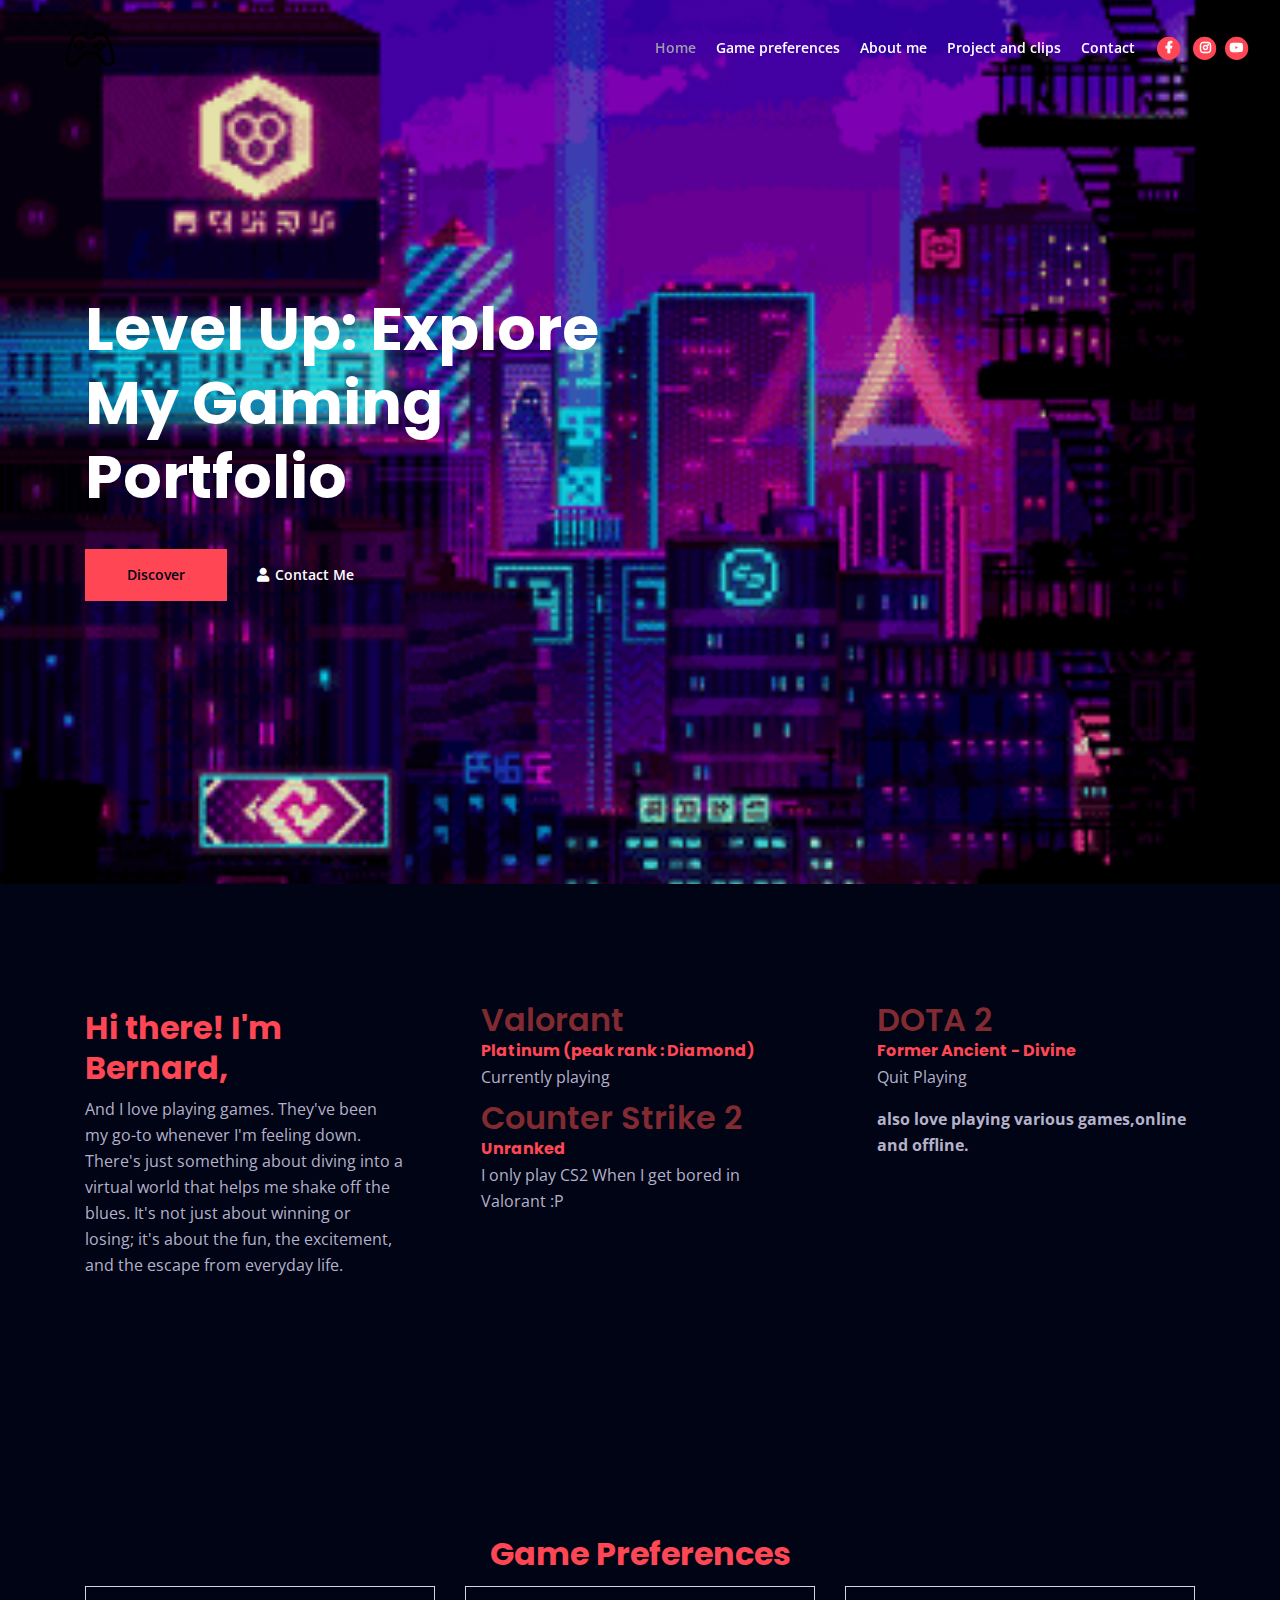
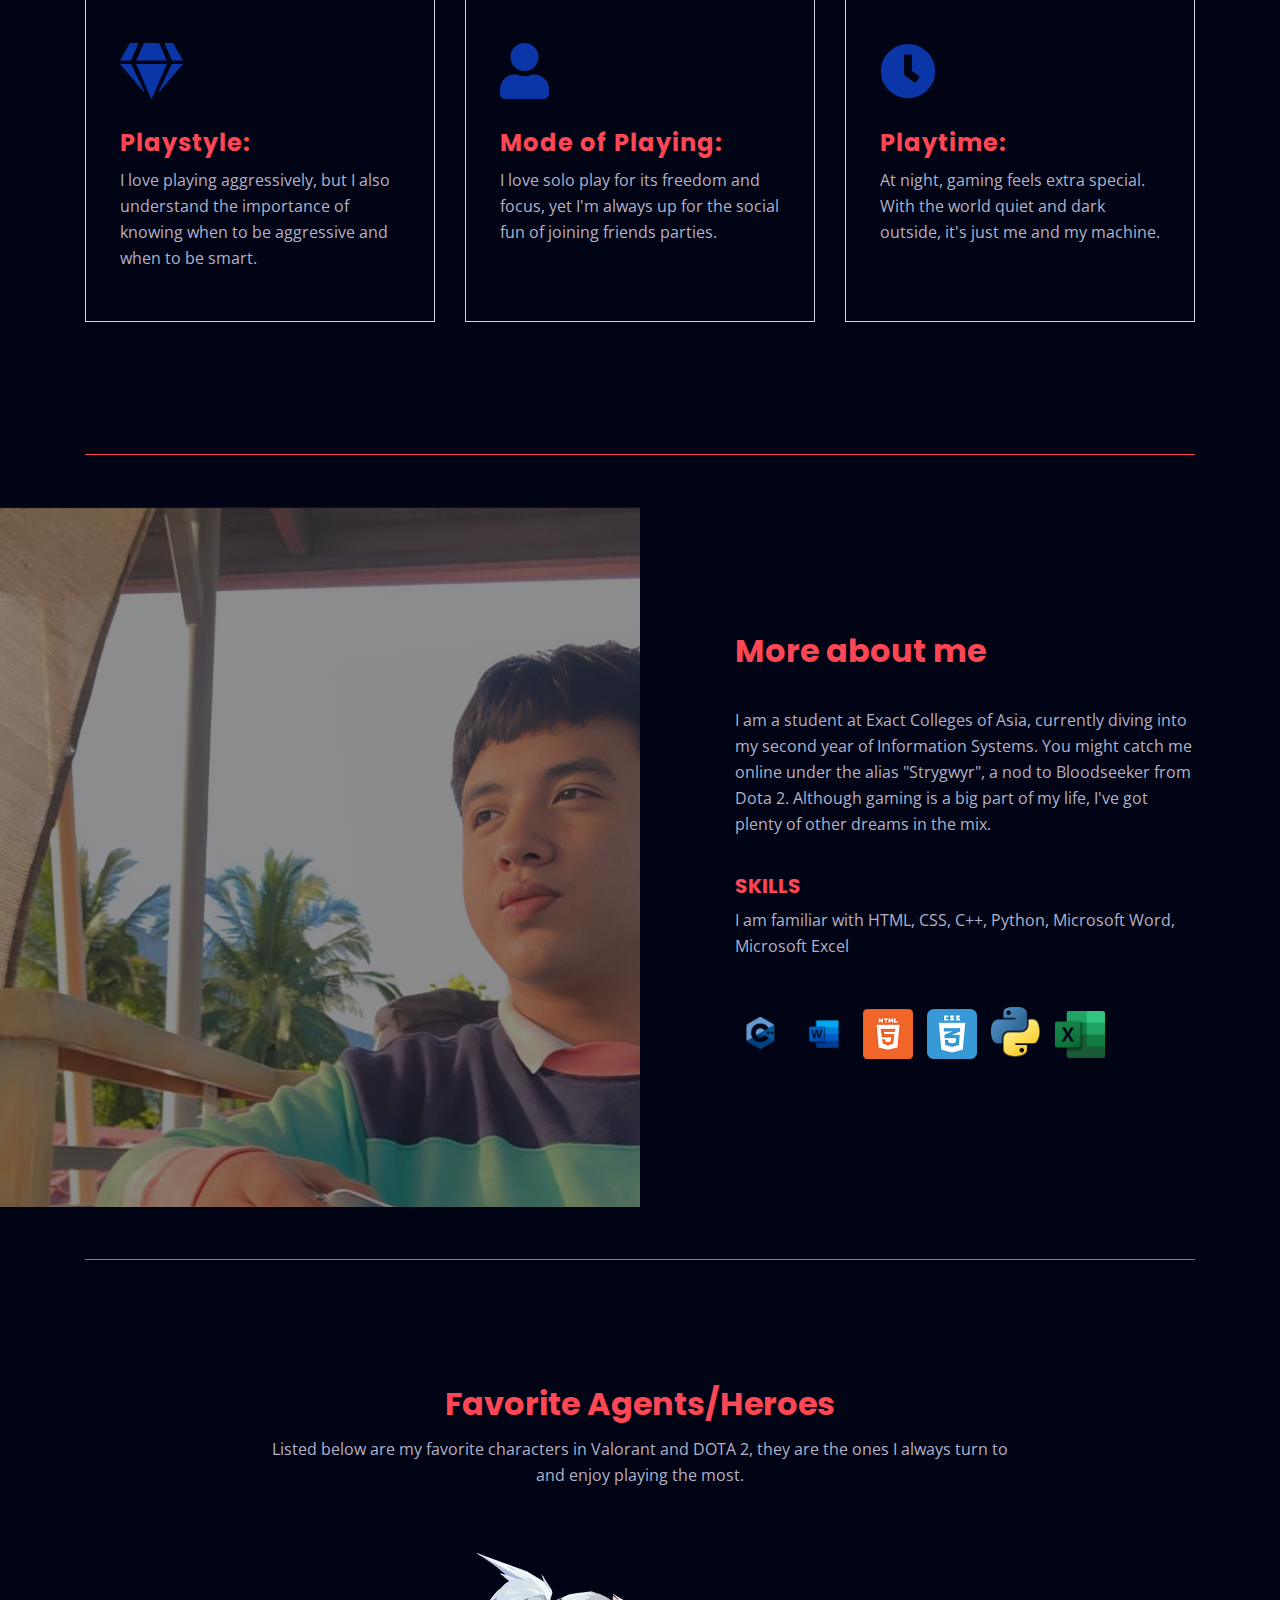
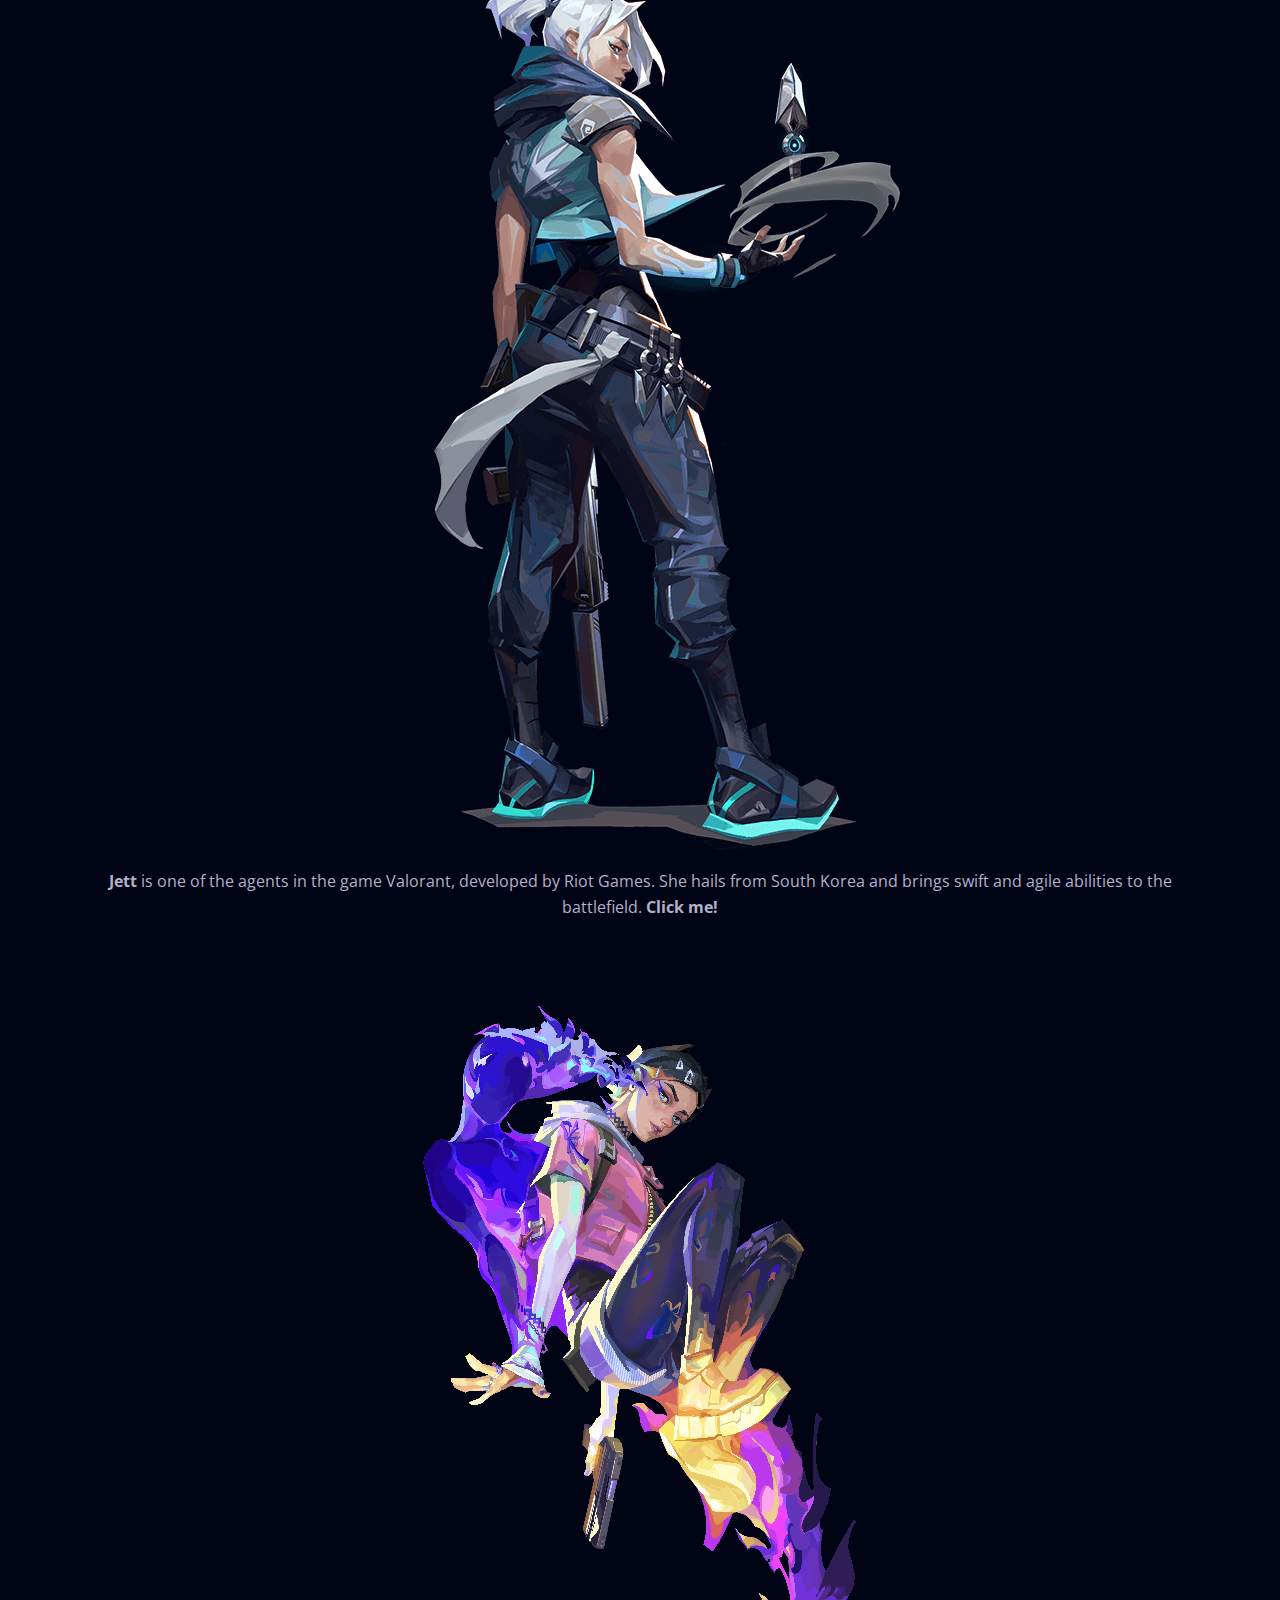
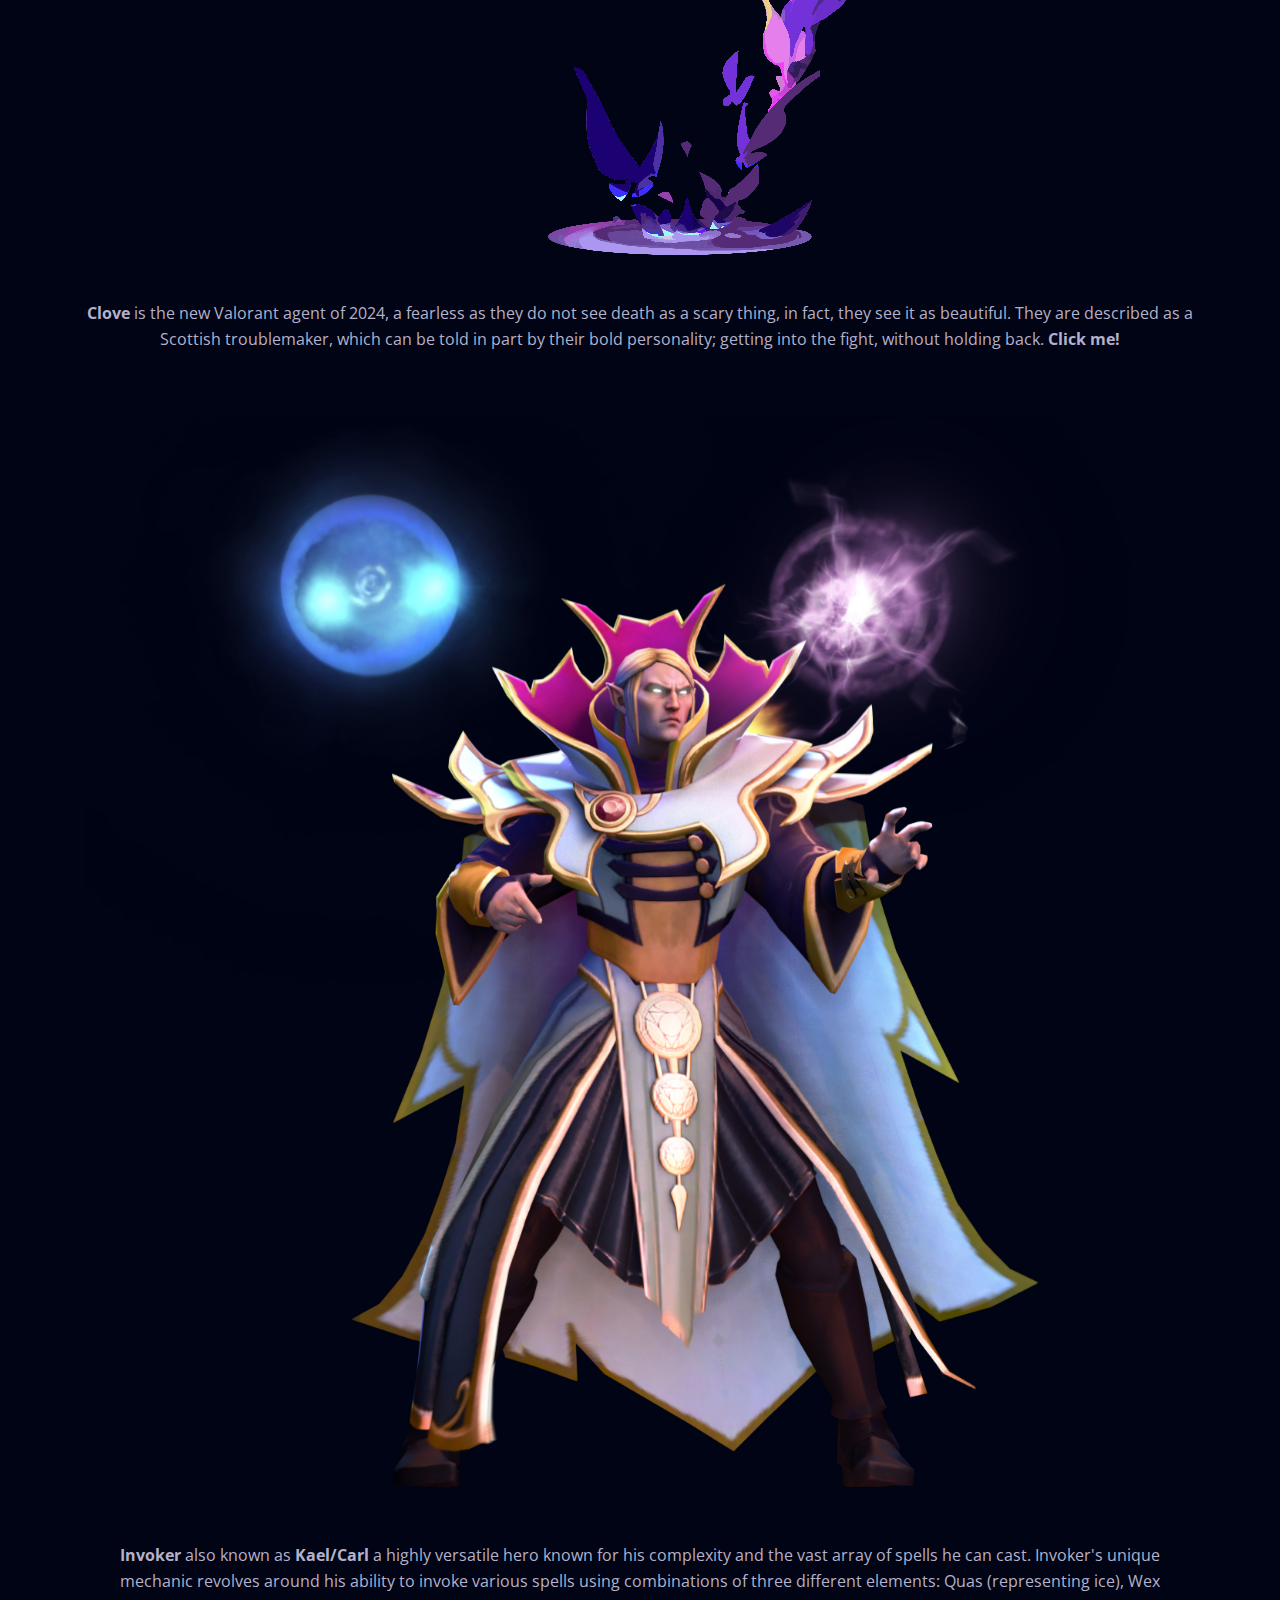
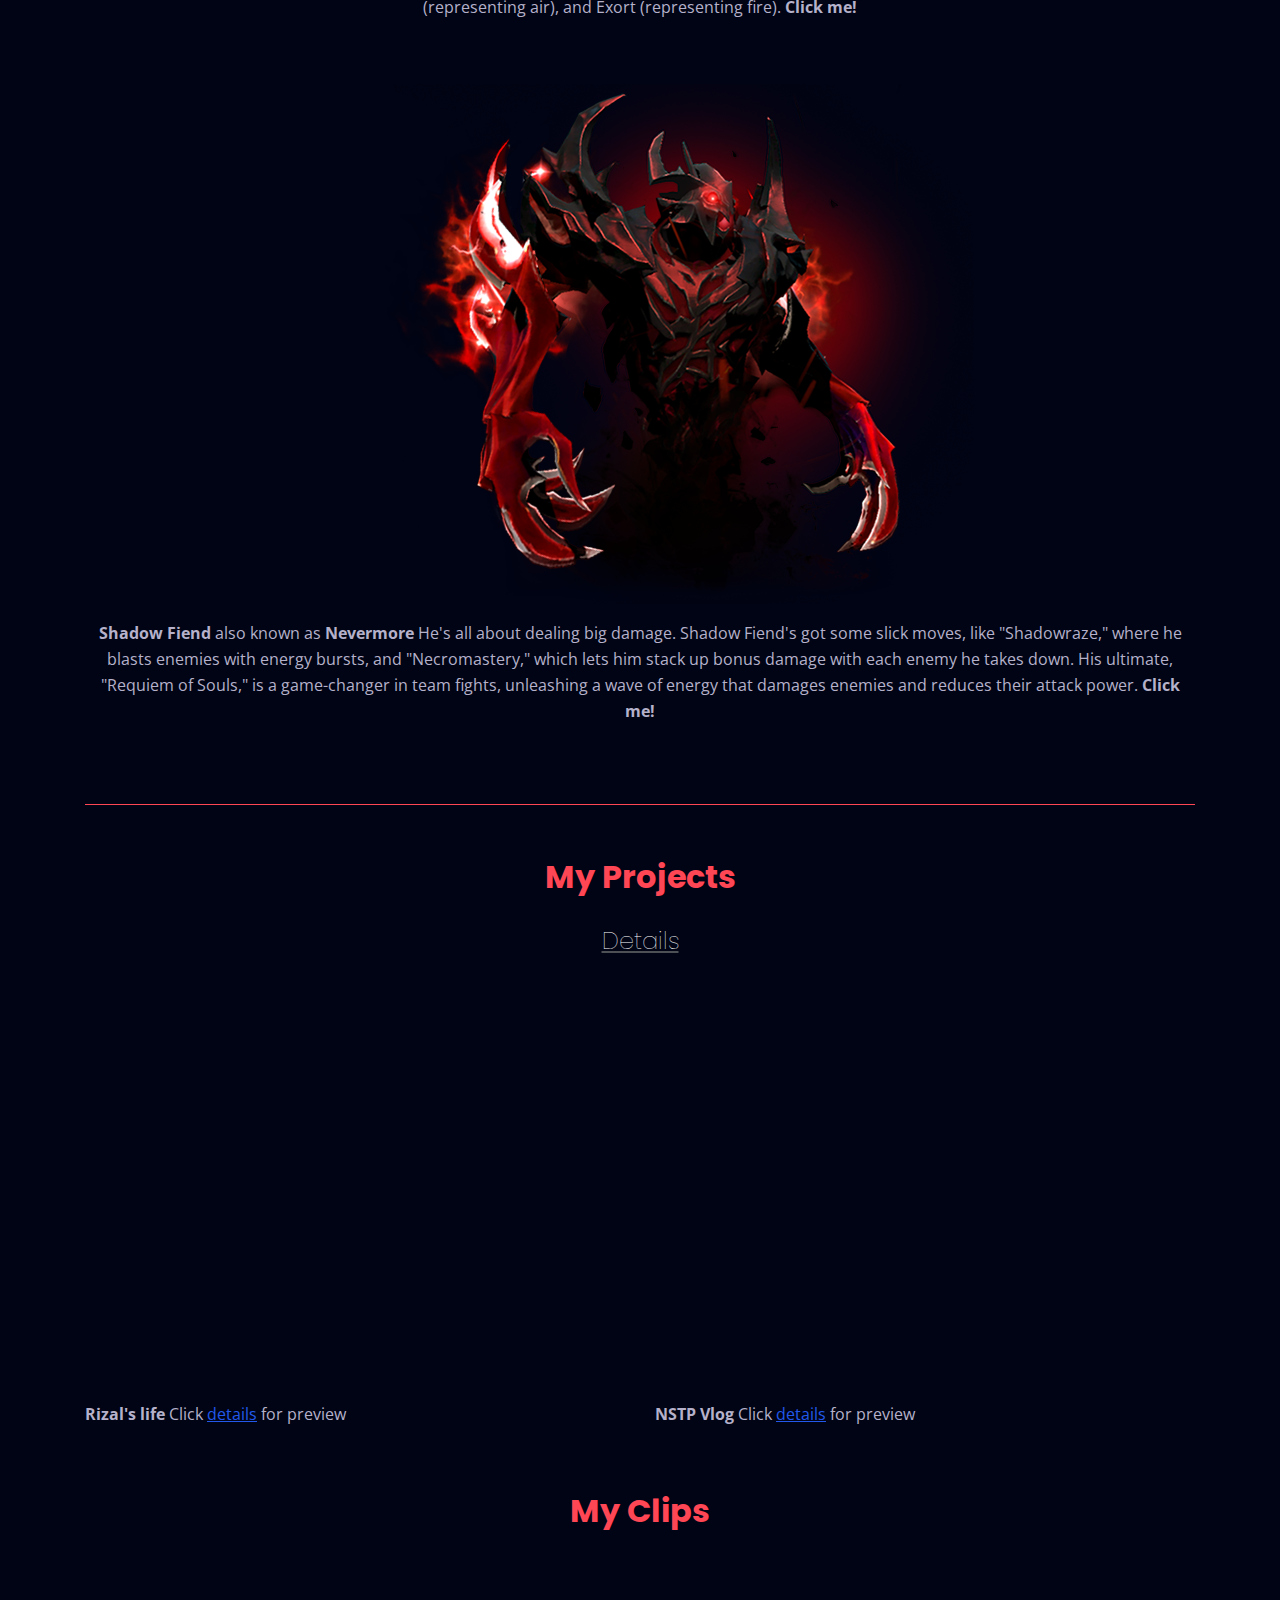
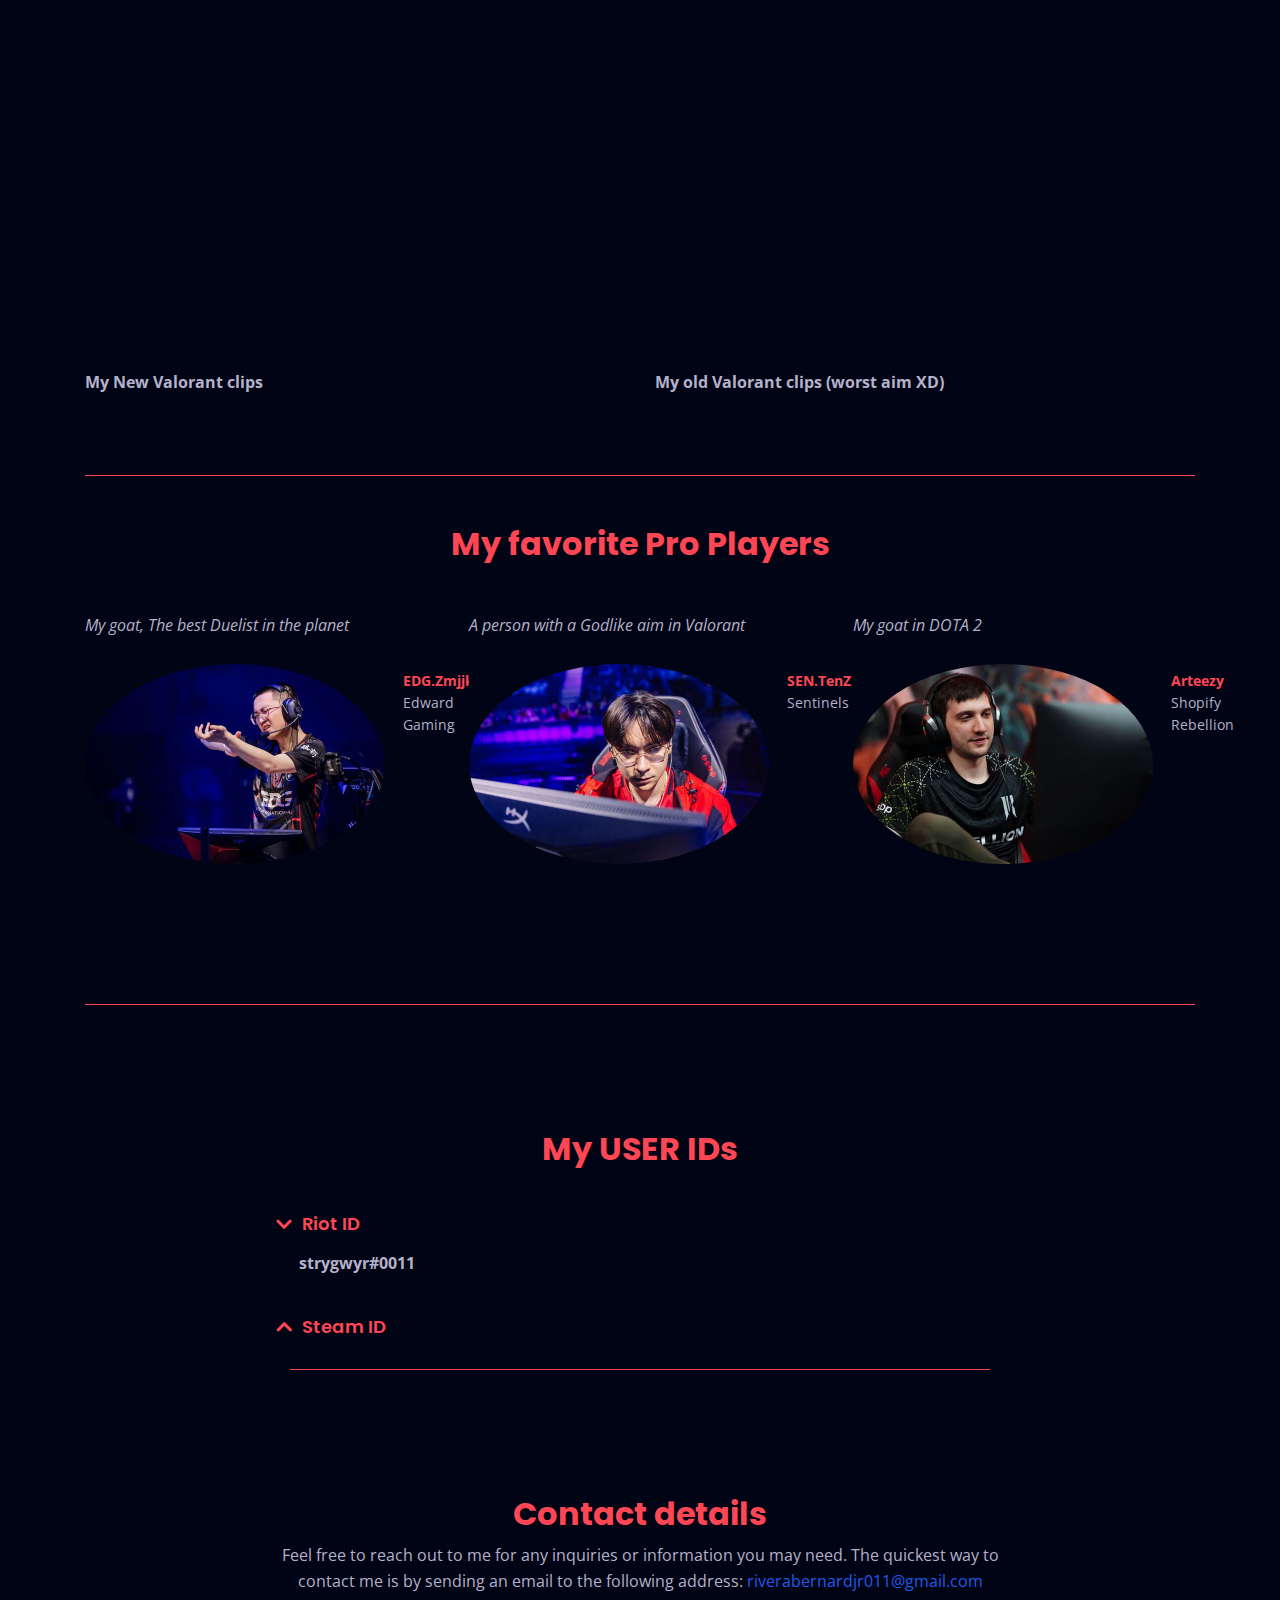
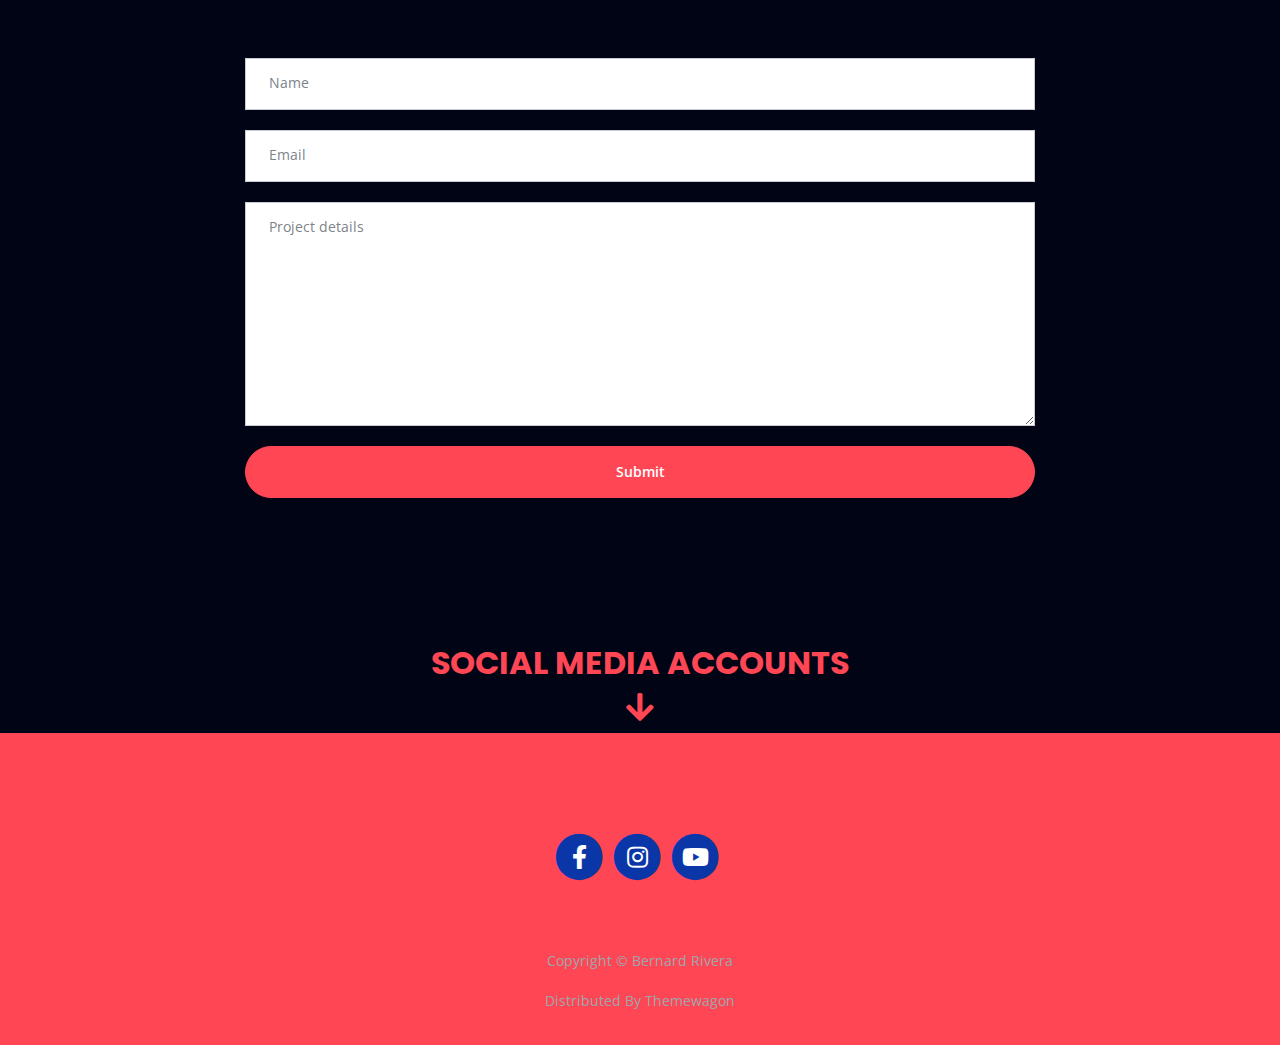
<file: index.html>
<!DOCTYPE html>
<html lang="en">
<head>
    <meta charset="utf-8">
    <meta name="viewport" content="width=device-width, initial-scale=1, shrink-to-fit=no">
    
    <!-- SEO Meta Tags -->
    <meta name="description" content="Your description">
    <meta name="author" content="Your name">

    <!-- OG Meta Tags to improve the way the post looks when you share the page on Facebook, Twitter, LinkedIn -->
	<meta property="og:site_name" content="" /> <!-- website name -->
	<meta property="og:site" content="" /> <!-- website link -->
	<meta property="og:title" content=""/> <!-- title shown in the actual shared post -->
	<meta property="og:description" content="" /> <!-- description shown in the actual shared post -->
	<meta property="og:image" content="" /> <!-- image link, make sure it's jpg -->
	<meta property="og:url" content="" /> <!-- where do you want your post to link to -->
	<meta name="twitter:card" content="summary_large_image"> <!-- to have large image post format in Twitter -->

    <!-- Webpage Title -->
    <title>Home│Bernard Rivera</title>
    
    <!-- Styles -->
    <link rel="preconnect" href="https://fonts.gstatic.com">
    <link href="https://fonts.googleapis.com/css2?family=Open+Sans:ital,wght@0,400;0,600;0,700;1,400&family=Poppins:wght@600&display=swap" rel="stylesheet">
    <link href="css/bootstrap.css" rel="stylesheet">
    <link href="css/fontawesome-all.css" rel="stylesheet">
	<link href="css/styles.css" rel="stylesheet">
	
	<!-- Favicon  -->
    <link rel="icon" href="images/favicon.png">
</head>
<body data-spy="scroll" data-target=".fixed-top">
    
    <!-- Navigation -->
    <nav class="navbar navbar-expand-lg fixed-top navbar-dark">
        <div class="container">
            
            <!-- Image Logo -->
            <a class="navbar-brand logo-image" href="index.html"><img src="images/logo.svg" alt="alternative"></a>  

            <!-- Text Logo - Use this if you don't have a graphic logo -->
            <!-- <a class="navbar-brand logo-text page-scroll" href="index.html">Mark</a> -->

            <button class="navbar-toggler p-0 border-0" type="button" data-toggle="offcanvas">
                <span class="navbar-toggler-icon"></span>
            </button>

            <div class="navbar-collapse offcanvas-collapse" id="navbarsExampleDefault">
                <ul class="navbar-nav ml-auto">
                    <li class="nav-item">
                        <a class="nav-link page-scroll" href="#header">Home <span class="sr-only">(current)</span></a>
                    </li>
                    <li class="nav-item">
                        <a class="nav-link page-scroll" href="#services">Game preferences</a>
                    </li>
                    <li class="nav-item">
                        <a class="nav-link page-scroll" href="#details">About me</a>
                    </li>
                    <li class="nav-item dropdown">
                        <a class="nav-link page-scroll" href="#workshover">Project and clips</a>
                </li>
                    <li class="nav-item">
                        <a class="nav-link page-scroll" href="#contact">Contact</a>
                    </li>
                
                </ul>
                <span class="nav-item social-icons">
                    <span class="fa-stack">
                        <a href="https://www.facebook.com/nyoknyokgwapo"target="_blank">
                            <i class="fas fa-circle fa-stack-2x"></i>
                            <i class="fab fa-facebook-f fa-stack-1x"></i>
                        </a>
                    </span>
                </span>
                <span class="nav-item social-icons">
                    <span class="fa-stack">
                        <a href="https://www.instagram.com/strygwyrxx"target="_blank">
                            <i class="fas fa-circle fa-stack-2x"></i>
                            <i class="fab fa-instagram fa-stack-1x"></i>
                        </a>
                    </span>
                    <span class="fa-stack">
                        <a href="https://www.youtube.com/@bentenzzz"target="_blank">
                            <i class="fas fa-circle fa-stack-2x"></i>
                            <i class="fab fa-youtube fa-stack-1x"></i>
                        </a>
                    </span>
                </span>
            </div> <!-- end of navbar-collapse -->
        </div> <!-- end of container -->
    </nav> <!-- end of navbar -->
    <!-- end of navigation -->


    <!-- Header -->
    <header id="header" class="header">
        <div class="container">
            <div class="row">
                <div class="col-lg-6">
                    <div class="text-container">
                        <h1 class="h1-large">Level Up: Explore My Gaming Portfolio</h1>
                        <a class="btn-solid-lg page-scroll" href="#about">Discover</a>
                        <a class="btn-outline-lg page-scroll" href="#contact"><i class="fas fa-user"></i>Contact Me</a>
                    </div> <!-- end of text-container -->
                </div> <!-- end of col -->
            </div> <!-- end of row -->
        </div> <!-- end of container -->
    </header> <!-- end of header -->
    <!-- end of header -->


    <!-- About-->
    <div id="about" class="basic-1 bg-gray">
        <div class="container">
            <div class="row">
                <div class="col-lg-4">
                    <div class="text-container first">
                        <h2>Hi there! I'm Bernard,</h2>
                        <p>And I love playing games. They've been my go-to whenever I'm feeling down. There's just something about diving into a virtual world that helps me shake off the blues. It's not just about winning or losing; it's about the fun, the excitement, and the escape from everyday life.</p>
                    </div> <!-- end of text-container -->
                </div> <!-- end of col -->
                <div class="col-lg-4">
                    <div class="text-container second">
                        <div class="time">Valorant</div>
                        <h6>Platinum (peak rank : Diamond)</h6>
                        <p>Currently playing</p>
                        <div class="time">Counter Strike 2</div>
                        <h6>Unranked</h6>
                        <p>I only play CS2 When I get bored in Valorant :P</p>
                    </div> <!-- end of text-container -->
                </div> <!-- end of col -->
                <div class="col-lg-4">
                    <div class="text-container third">
                        <div class="time">DOTA 2</div>
                        <h6>Former Ancient - Divine</h6>
                        <p>Quit Playing</p>
                        <p></p>
                        <p><strong>also love playing various games,online and offline.</strong> </p>
                        
                    </div> <!-- end of text-container -->
                </div> <!-- end of col -->
            </div> <!-- end of row -->
        </div> <!-- end of container -->
    </div> <!-- end of basic-1 -->
    <!-- end of about -->


    <!-- Services -->
    <div id="services" class="basic-2">
        <div class="container">
            <div class="row">
                <div class="col-lg-12">
                    <h2 class="h2-heading">Game Preferences</h2>
                </div> <!-- end of col -->
            </div> <!-- end of row -->
            <div class="row">
                <div class="col-lg-4">
                    <div class="text-box">
                        <i class="fas fa-gem"></i>
                        <h4>Playstyle:</h4>
                        <p>I love playing aggressively, but I also understand the importance of knowing when to be aggressive and when to be smart.</p>
                    </div> <!-- end of text-box -->
                </div> <!-- end of col -->
                <div class="col-lg-4">
                    <div class="text-box">
                        <i class="fas fa-user"></i>
                        <h4>Mode of Playing:</h4>
                        <p>I love solo play for its freedom and focus, yet I'm always up for the social fun of joining friends parties.
                            <br> <br></p>
                    </div> <!-- end of text-box -->
                </div> <!-- end of col -->
                <div class="col-lg-4">
                    <div class="text-box">
                        <i class="fas fa-clock"></i>
                        <h4>Playtime:</h4>
                        <p>At night, gaming feels extra special. With the world quiet and dark outside, it's just me and my machine.<br><br></p>
                    </div> <!-- end of text-box -->
                </div> <!-- end of col -->
            </div> <!-- end of row -->
        </div> <!-- end of container -->
    </div> <!-- end of basic-2 -->
    <!-- end of services -->
<!-- Section Divider -->
<div class="container">
    <div class="row">
        <div class="col-lg-12">
            <hr class="section-divider">
        </div> <!-- end of col -->
    </div> <!-- end of row -->
</div> <!-- end of container -->
<!-- end of section divider -->
<br>
<br>

    <!-- Details -->
	<div id="details" class="split">
		<div class="area-1">
		</div><!-- end of area-1 on same line and no space between comments to eliminate margin white space --><div class="area-2 bg-gray">
            <div class="container">    
                <div class="row">
                    <div class="col-lg-12">     
                        
                        <!-- Text Container -->
                        <div class="text-container">
                            <h2>More about me</h2>
                            <p></p>
                            <p>I am a student at Exact Colleges of Asia, currently diving into my second year of Information Systems. You might catch me online under the alias "Strygwyr", a nod to Bloodseeker from Dota 2. Although gaming is a big part of my life, I've got plenty of other dreams in the mix.</p>
                            <h5> SKILLS</h5>
                            <p>I am familiar with HTML, CSS, C++, Python, Microsoft Word, Microsoft Excel</p>
                            
                            <div class="icons-container">
                                <img src="images/details-icon-photoshop.png" alt="alternative">
                                <img src="images/details-icon-illustrator.png" alt="alternative">
                                <img src="images/details-icon-html.png" alt="alternative">
                                <img src="images/details-icon-css.png" alt="alternative">
                                <img src="images/details-icon-bootstrap.png" alt="alternative">
                                <img src="images/details-icon-javascript.png" alt="alternative">
                            </div> <!-- end of icons-container -->
                        </div> <!-- end of text-container -->
                        <!-- end of text container -->

                    </div> <!-- end of col -->
                </div> <!-- end of row -->
            </div> <!-- end of container -->
		</div> <!-- end of area-2 -->
    </div> <!-- end of split -->
    <!-- end of details -->
<br>
<br>
<!-- Section Divider -->
<div class="container">
    <div class="row">
        <div class="col-lg-12">
            <hr class="section-divider">
        </div> <!-- end of col -->
    </div> <!-- end of row -->
</div> <!-- end of container -->
<!-- end of section divider -->
    <!-- Projects -->
<div id="projects" class="basic-3">
    <div class="container">
        <div class="row">
            <div class="col-lg-12">
                <h2 class="h2-heading">Favorite Agents/Heroes</h2>
                <p class="p-heading">Listed below are my favorite characters in Valorant and DOTA 2, they are the ones I always turn to and enjoy playing the most.</p>
            </div> <!-- end of col -->
        </div> <!-- end of row -->
        <div class="row">
            <div class="col-lg-12">
                <div class="text-container">
                    <div class="image-container">
                        <a onclick="new Audio('Sounds/jett.mp3').play()">
                            <img class="img-fluid" src="images/project-1.jpg" alt="alternative">
                        </a>
                    </div> <!-- end of image-container -->
                    <p><strong>Jett</strong> is one of the agents in the game Valorant, developed by Riot Games. She hails from South Korea and brings swift and agile abilities to the battlefield.<strong> Click me!</strong></p>
                </div> <!-- end of text-container -->
            </div> <!-- end of col -->
            <div class="col-lg-12">
                <div class="text-container">
                    <div class="image-container">
                        <a onclick="new Audio('Sounds/clove.mp3').play()">
                            <img class="img-fluid" src="images/project-2.jpg" alt="alternative">
                        </a>
                    </div> <!-- end of image-container -->
                    <p><strong>Clove</strong> is the new Valorant agent of 2024, a fearless as they do not see death as a scary thing, in fact, they see it as beautiful. They are described as a Scottish troublemaker, which can be told in part by their bold personality; getting into the fight, without holding back.<strong> Click me!</strong></p>
                </div> <!-- end of text-container -->
            </div> <!-- end of col -->
            <div class="col-lg-12">
                <div class="text-container">
                    <div class="image-container">
                        <a onclick="new Audio('Sounds/invoker.mp3').play()">
                            <img class="img-fluid" src="images/project-3.jpg" alt="alternative">
                        </a>
                    </div> <!-- end of image-container -->
                    <p><strong>Invoker</strong> also known as <strong>Kael/Carl</strong> a highly versatile hero known for his complexity and the vast array of spells he can cast. Invoker's unique mechanic revolves around his ability to invoke various spells using combinations of three different elements: Quas (representing ice), Wex (representing air), and Exort (representing fire).<strong> Click me!</strong></p>
                </div> <!-- end of text-container -->
            </div> <!-- end of col -->
            <div class="col-lg-12">
                <div class="text-container">
                    <div class="image-container">
                        <a onclick="new Audio('Sounds/sf.mp3').play()">
                            <img class="img-fluid" src="images/project-4.jpg" alt="alternative">
                        </a>
                    </div> <!-- end of image-container -->
                    <p><strong>Shadow Fiend</strong> also known as <strong>Nevermore</strong> He's all about dealing big damage. Shadow Fiend's got some slick moves, like "Shadowraze," where he blasts enemies with energy bursts, and "Necromastery," which lets him stack up bonus damage with each enemy he takes down. His ultimate, "Requiem of Souls," is a game-changer in team fights, unleashing a wave of energy that damages enemies and reduces their attack power.<strong> Click me!</strong></p>
                </div> <!-- end of text-container -->
            </div> <!-- end of col -->
        </div> <!-- end of row -->
    </div> <!-- end of container -->
</div> <!-- end of basic-3 -->
<!-- end of projects -->

<!-- Section Divider -->
<div id="workshover"class="container">
    <div class="row">
        <div class="col-lg-12">
            <hr class="section-divider">
        </div> <!-- end of col -->
    </div> <!-- end of row -->
</div> <!-- end of container -->
<!-- end of section divider -->
<!-- Works -->
<br>
<br>
<div id="works" class="basic-4">
    <h2 class="h2-pad">My Projects</h2>
    <a href="project.html">
        <h2 class="det-pad">Details</h2>
    </a>
    <div class="container">
        <div class="row">
            <div class="col-md-6">
                <div class="text-container">
                    <div class="image-container iframe-container">
                        <iframe src="https://www.youtube.com/embed/wvFKpnSMHEo" title="Liwanag sa dilim." frameborder="0" allow="accelerometer; autoplay; clipboard-write; encrypted-media; gyroscope; picture-in-picture; web-share" referrerpolicy="strict-origin-when-cross-origin" allowfullscreen></iframe>
                    </div>
                    <p><strong>Rizal's life</strong> Click <a class="blue" href="project.html">details</a> for preview</p>
                </div>
            </div>
            <div class="col-md-6">
                <div class="text-container">
                    <div class="image-container iframe-container">
                        <iframe src="https://www.youtube.com/embed/HCZ3X0xTtOE" title="Linis. #001" frameborder="0" allow="accelerometer; autoplay; clipboard-write; encrypted-media; gyroscope; picture-in-picture; web-share" referrerpolicy="strict-origin-when-cross-origin" allowfullscreen></iframe>
                    </div>
                    <p><strong>NSTP Vlog</strong> Click <a class="blue" href="project.html">details</a> for preview</p>
                </div>
            </div>
        </div>
    </div>

    <h2 class="h2-pad">My Clips</h2><br>
    <div class="container">
        <div class="row">
            <div class="col-md-6">
                <div class="text-container">
                    <div class="image-container iframe-container">
                        <iframe src="https://www.youtube.com/embed/uE2MmoDgya4?si=dc5pDqcoA-ngHFgB" title="YouTube video player" frameborder="0" allow="accelerometer; autoplay; clipboard-write; encrypted-media; gyroscope; picture-in-picture; web-share" referrerpolicy="strict-origin-when-cross-origin" allowfullscreen></iframe>
                    </div>
                    <p><strong>My New Valorant clips</strong></p>
                </div>
            </div>
            <div class="col-md-6">
                <div class="text-container">
                    <div class="image-container iframe-container">
                        <iframe src="https://www.youtube.com/embed/EKdeiA9NPvc?si=RhcrxHvy7RFFdWwI" title="YouTube video player" frameborder="0" allow="accelerometer; autoplay; clipboard-write; encrypted-media; gyroscope; picture-in-picture; web-share" referrerpolicy="strict-origin-when-cross-origin" allowfullscreen></iframe>
                    </div>
                    <p><strong>My old Valorant clips (worst aim XD)</strong></p>
                </div>
            </div>
        </div>
    </div>
</div>
<!-- end of works -->
<!-- Section Divider -->
<div class="container">
    <div class="row">
        <div class="col-lg-12">
            <hr class="section-divider">
        </div> <!-- end of col -->
    </div> <!-- end of row -->
</div> <!-- end of container -->
<!-- end of section divider -->


    <!-- Testimonials -->
    <div class="cards-1">
        <div class="container">
            <div class="row">
                <div class="col-lg-12">
                    <h2 class="h2-heading">My favorite Pro Players</h2>
                </div> <!-- end of col -->
            </div> <!-- end of row -->
            <div class="row">
                <div class="col-lg-12">
                    
                    <!-- Card -->
                    <div class="card">
                        <div class="card-body">
                            <p class="testimonial-text">My goat, The best Duelist in the planet</p>
                            <div class="details">
                                <img src="images/testimonial-1.jpg" alt="alternative">
                                <div class="text">
                                    <div class="testimonial-author">EDG.Zmjjkk</div>
                                    <div class="occupation">Edward Gaming</div>
                                </div> <!-- end of text -->
                            </div> <!-- end of testimonial-details -->
                        </div>
                    </div>
                    <!-- end of card -->

                    <!-- Card -->
                    <div class="card">
                        <div class="card-body">
                            <p class="testimonial-text">A person with a Godlike aim in Valorant</p>
                            <div class="details">
                                <img src="images/testimonial-2.jpg" alt="alternative">
                                <div class="text">
                                    <div class="testimonial-author">SEN.TenZ</div>
                                    <div class="occupation">Sentinels</div>
                                </div> <!-- end of text -->
                            </div> <!-- end of testimonial-details -->
                        </div>
                    </div>
                    <!-- end of card -->

                    <!-- Card -->
                    <div class="card">
                        <div class="card-body">
                            <p class="testimonial-text">My goat in DOTA 2</p>
                            <div class="details">
                                <img src="images/testimonial-3.jpg" alt="alternative">
                                <div class="text">
                                    <div class="testimonial-author">Arteezy</div>
                                    <div class="occupation">Shopify Rebellion</div>
                                </div> <!-- end of text -->
                            </div> <!-- end of testimonial-details -->
                        </div>
                    </div>
                    <!-- end of card -->

                </div> <!-- end of col -->
            </div> <!-- end of row -->
        </div> <!-- end of container -->
    </div> <!-- end of cards-1 -->
    <!-- end of testimonials -->


    <!-- Section Divider -->
    <div class="container">
        <div class="row">
            <div class="col-lg-12">
                <hr class="section-divider">
            </div> <!-- end of col -->
        </div> <!-- end of row -->
    </div> <!-- end of container -->
    <!-- end of section divider -->


    <!-- Questions -->
    <div class="accordion-1">
        <div class="container">
            <div class="row">
                <div class="col-lg-12">
                    <h2 class="h2-heading">My USER IDs</h2>
                </div> <!-- end of col -->
            </div> <!-- end of row -->
            <div class="row">
                <div class="col-lg-12">

                    <div class="accordion" id="accordionExample">
                        <div class="card">
                            <div class="card-header" id="headingOne">
                                <button class="btn btn-link btn-block text-left" type="button" data-toggle="collapse" data-target="#collapseOne" aria-expanded="true" aria-controls="collapseOne">
                                    Riot ID
                                </button>
                            </div>
                            <div id="collapseOne" class="collapse show" aria-labelledby="headingOne" data-parent="#accordionExample">
                                <div class="card-body">
                                    <strong>strygwyr#0011</strong>
                                </div>
                            </div>
                        </div>
                        <div class="card">
                            <div class="card-header" id="headingTwo">
                                <button class="btn btn-link btn-block text-left collapsed" type="button" data-toggle="collapse" data-target="#collapseTwo" aria-expanded="false" aria-controls="collapseTwo">
                                    Steam ID
                                </button>
                            </div>
                            <div id="collapseTwo" class="collapse" aria-labelledby="headingTwo" data-parent="#accordionExample">
                                <div class="card-body">
                                    <strong>76561198118816159</strong>
                                </div>
                            </div>
                        </div>
                        <!-- Section Divider -->
    <div class="container">
        <div class="row">
            <div class="col-lg-12">
                <hr class="section-divider">
            </div> <!-- end of col -->
        </div> <!-- end of row -->
    </div> <!-- end of container -->
    <!-- end of section divider -->

                </div> <!-- end of col -->
            </div> <!-- end of row -->
        </div> <!-- end of container -->
    </div> <!-- end of accordion-1 -->
    <!-- end of questions -->


     <!-- Contact -->
      <!-- Contact -->
      <div id="contact" class="form-1 bg-gray">
        <div class="container">
            <div class="row">
                <div class="col-lg-12">
                    <h2>Contact details</h2>
                    <p class="p-heading">Feel free to reach out to me for any inquiries or information you may need. The quickest way to contact me is by sending an email to the following address: <a class="blue no-line" href="https://mail.google.com/mail/u/0/#inbox">riverabernardjr011@gmail.com</a></p>
                </div> <!-- end of col -->
            </div> <!-- end of row -->
            
                    <!-- Contact Form -->
                    <form id="contactForm">
                        <div class="form-group">
                            <input type="text" class="form-control-input" id="cname" required>
                            <label class="label-control" for="cname">Name</label>
                        </div>
                        <div class="form-group">
                            <input type="email" class="form-control-input" id="cemail" required>
                            <label class="label-control" for="cemail">Email</label>
                        </div>
                        <div class="form-group">
                            <textarea class="form-control-textarea" id="cmessage" required></textarea>
                            <label class="label-control" for="cmessage">Project details</label>
                        </div>
                        <div class="form-group">
                            <button type="submit" class="form-control-submit-button">Submit</button>
                        </div>
                    </form>
                    <!-- end of contact form -->

                </div> <!-- end of col -->
            </div> <!-- end of row -->
        </div> <!-- end of container -->
    </div> <!-- end of form-1 -->  
    <!-- end of contact -->
 <!-- Contact -->
 <div id="contact" class="form-2 bg-gray">
    <div class="container">
        <div class="row">
            <div class="col-lg-12">
                <h2>SOCIAL MEDIA ACCOUNTS</h2>
                <h2 class="fas fa-arrow-down"></h2>
            </div> <!-- end of col -->
        </div> <!-- end of row -->
    </div> <!-- end of col -->
</div> <!-- end of row -->


       


    <!-- Footer -->
<div class="footer bg-gray">
    <div class="container">
        <div class="row">
            <div class="col-lg-12">
                <div class="social-container">
                    <span class="fa-stack">
                        <a href="https://www.facebook.com/nyoknyokgwapo"target="_blank">
                            <i class="fas fa-circle fa-stack-2x"></i>
                            <i class="fab fa-facebook-f fa-stack-1x"></i>
                        </a>
                    </span>
                    <span class="fa-stack">
                        <a href="https://www.instagram.com/strygwyrxx"target="_blank">
                            <i class="fas fa-circle fa-stack-2x"></i>
                            <i class="fab fa-instagram fa-stack-1x"></i>
                        </a>
                    </span>
                    <span class="fa-stack">
                        <a href="https://www.youtube.com/@bentenzzz"target="_blank">
                            <i class="fas fa-circle fa-stack-2x"></i>
                            <i class="fab fa-youtube fa-stack-1x"></i>
                        </a>
                    </span>
                </div> <!-- end of social-container -->
            </div> <!-- end of col -->
        </div> <!-- end of row -->
    </div> <!-- end of container -->
</div> <!-- end of footer -->
<!-- end of footer -->

<!-- Copyright -->
<div class="copyright bg-gray">
    <div class="container">
        <div class="row">
            <div class="col-lg-12">
                <p class="p-small">Copyright © <a>Bernard Rivera</a></p>
            </div> <!-- end of col -->
        </div> <!-- end of row -->
    </div> <!-- end of container -->

    <div class="container">
        <div class="row">
            <div class="col-lg-12">
                <p class="p-small">Distributed By <a class="no-line" href="https://themewagon.com/">Themewagon</a></p>
            </div> <!-- end of col -->
        </div> <!-- end of row -->
    </div> <!-- end of container -->
</div> <!-- end of copyright -->
    

    	
    <!-- Scripts -->
    <script src="js/jquery.min.js"></script> <!-- jQuery for Bootstrap's JavaScript plugins -->
    <script src="js/bootstrap.min.js"></script> <!-- Bootstrap framework -->
    <script src="js/jquery.easing.min.js"></script> <!-- jQuery Easing for smooth scrolling between anchors -->
    <script src="js/scripts.js"></script> <!-- Custom scripts -->
</body>
</html>
</file>
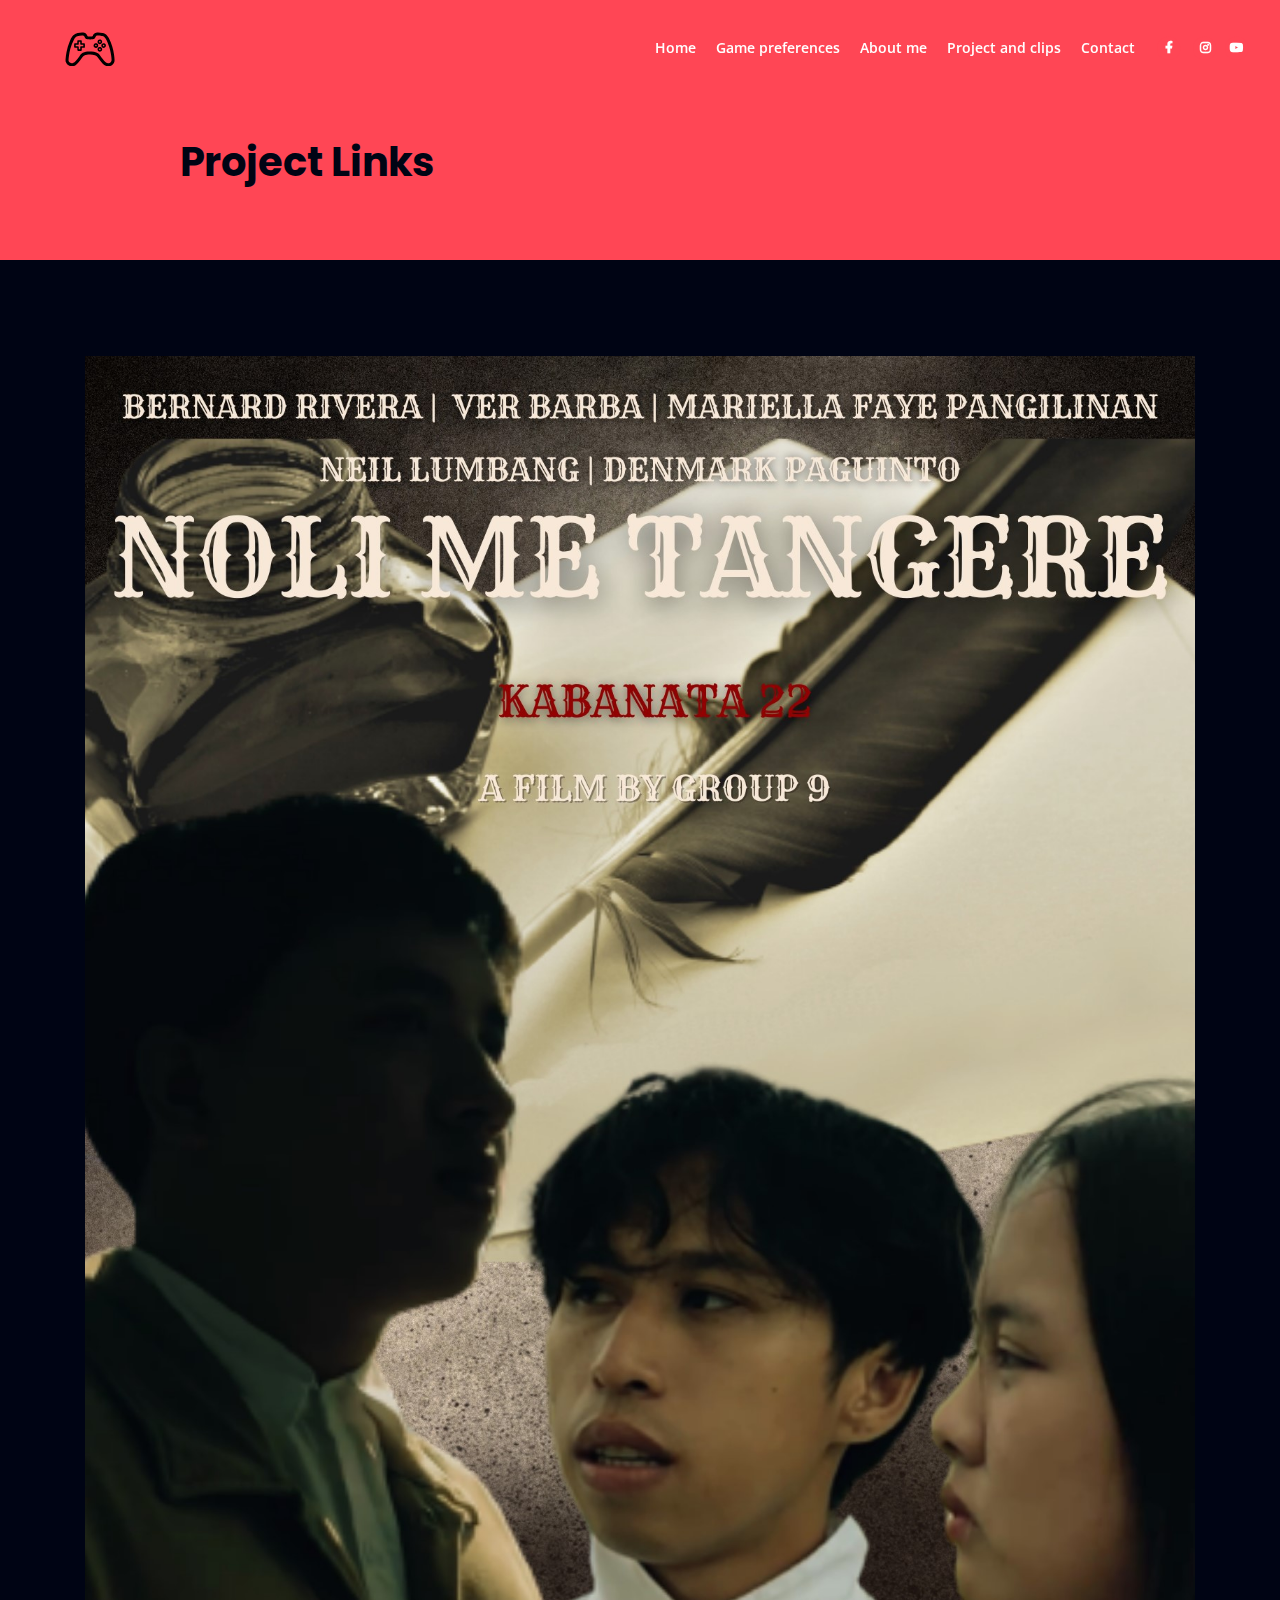
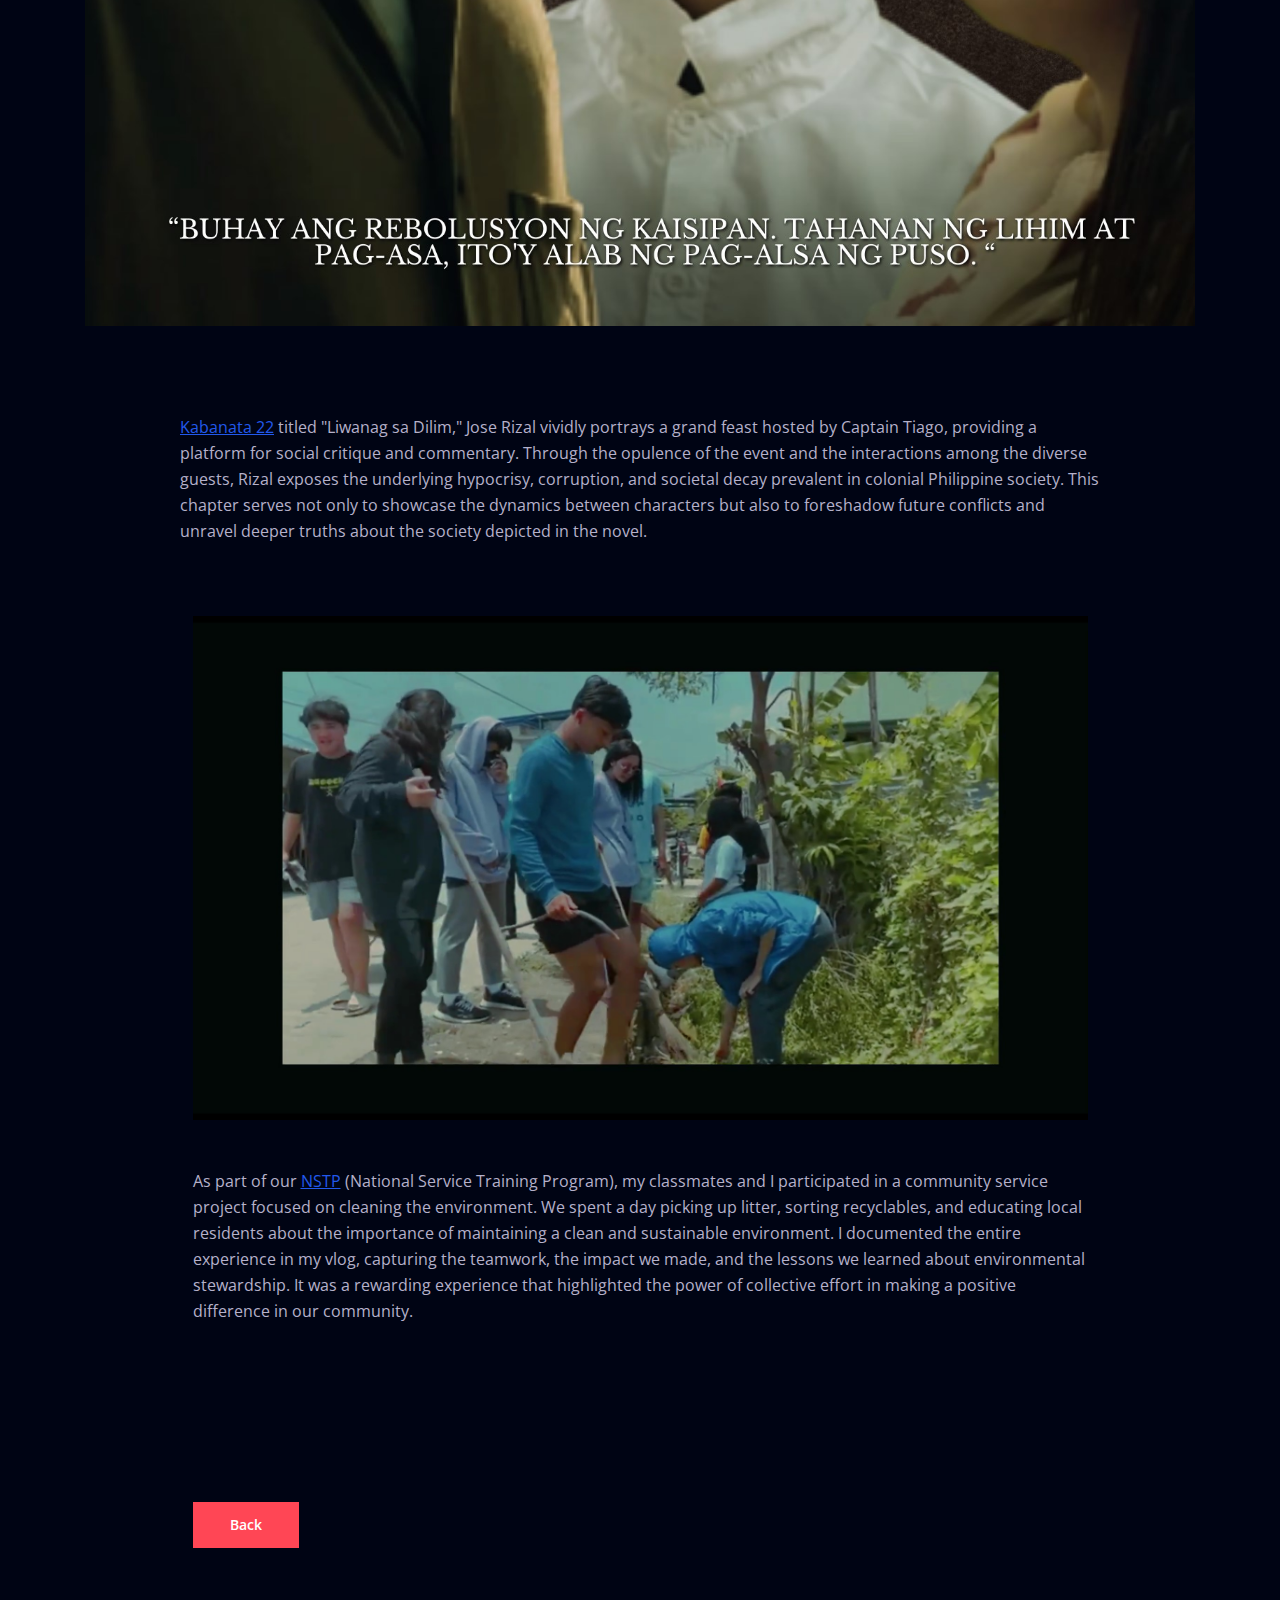
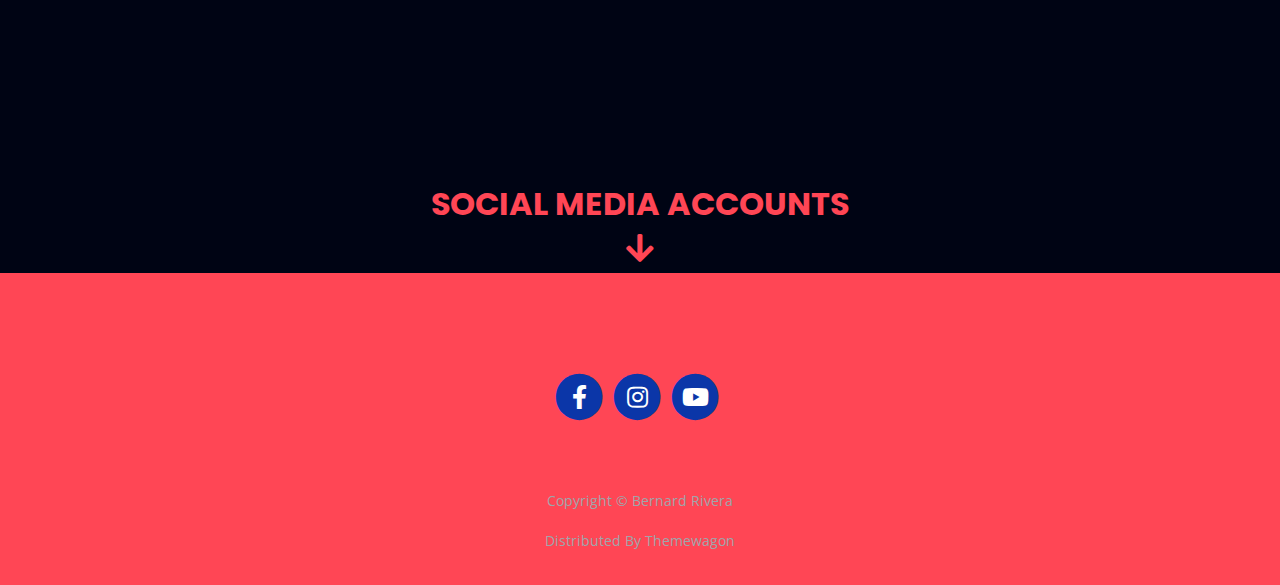
<file: project.html>
<!DOCTYPE html>
<html lang="en">
<head>
    <meta charset="utf-8">
    <meta name="viewport" content="width=device-width, initial-scale=1, shrink-to-fit=no">
    
    <!-- SEO Meta Tags -->
    <meta name="description" content="Your description">
    <meta name="author" content="Your name">

    <!-- OG Meta Tags to improve the way the post looks when you share the page on Facebook, Twitter, LinkedIn -->
	<meta property="og:site_name" content="" /> <!-- website name -->
	<meta property="og:site" content="" /> <!-- website link -->
	<meta property="og:title" content=""/> <!-- title shown in the actual shared post -->
	<meta property="og:description" content="" /> <!-- description shown in the actual shared post -->
	<meta property="og:image" content="" /> <!-- image link, make sure it's jpg -->
	<meta property="og:url" content="" /> <!-- where do you want your post to link to -->
	<meta name="twitter:card" content="summary_large_image"> <!-- to have large image post format in Twitter -->

    <!-- Webpage Title -->
    <title>Project Links</title>
    
    <!-- Styles -->
    <link rel="preconnect" href="https://fonts.gstatic.com">
    <link href="https://fonts.googleapis.com/css2?family=Open+Sans:ital,wght@0,400;0,600;0,700;1,400&family=Poppins:wght@600&display=swap" rel="stylesheet">
    <link href="css/bootstrap.css" rel="stylesheet">
    <link href="css/fontawesome-all.css" rel="stylesheet">
	<link href="css/styles.css" rel="stylesheet">
	
	<!-- Favicon  -->
    <link rel="icon" href="images/favicon.png">
</head>
<body data-spy="scroll" data-target=".fixed-top">
    
        <!-- Navigation -->
    <nav class="navbar navbar-expand-lg fixed-top navbar-dark">
        <div class="container">
            
            <!-- Image Logo -->
            <a class="navbar-brand logo-image" href="index.html"><img src="images/logo.svg" alt="alternative"></a>  

            <!-- Text Logo - Use this if you don't have a graphic logo -->
            <!-- <a class="navbar-brand logo-text page-scroll" href="index.html">Mark</a> -->

            <button class="navbar-toggler p-0 border-0" type="button" data-toggle="offcanvas">
                <span class="navbar-toggler-icon"></span>
            </button>

            <div class="navbar-collapse offcanvas-collapse" id="navbarsExampleDefault">
                <ul class="navbar-nav ml-auto">
                    <li class="nav-item">
                        <a class="nav-link page-scroll" href="index.html#header">Home <span class="sr-only">(current)</span></a>
                    </li>
                    <li class="nav-item">
                        <a class="nav-link page-scroll" href="index.html#services">Game preferences</a>
                    </li>
                    <li class="nav-item">
                        <a class="nav-link page-scroll" href="index.html#details">About me</a>
                    </li>
                    <li class="nav-item dropdown">
                        <a class="nav-link page-scroll" href="index.html#workshover">Project and clips</a>
                </li>
                    <li class="nav-item">
                        <a class="nav-link page-scroll" href="index.html#contact">Contact</a>
                    </li>
                
                </ul>
                <span class="nav-item social-icons">
                    <span class="fa-stack">
                        <a href="https://www.facebook.com/nyoknyokgwapo"target="_blank">
                            <i class="fas fa-circle fa-stack-2x"></i>
                            <i class="fab fa-facebook-f fa-stack-1x"></i>
                        </a>
                    </span>
                </span>
                <span class="nav-item social-icons">
                    <span class="fa-stack">
                        <a href="https://www.instagram.com/strygwyrxx"target="_blank">
                            <i class="fas fa-circle fa-stack-2x"></i>
                            <i class="fab fa-instagram fa-stack-1x"></i>
                        </a>
                    </span>
                    <span class="fa-stack">
                        <a href="https://www.youtube.com/@bentenzzz"target="_blank">
                            <i class="fas fa-circle fa-stack-2x"></i>
                            <i class="fab fa-youtube fa-stack-1x"></i>
                        </a>
                    </span>
                </span>
            </div> <!-- end of navbar-collapse -->
        </div> <!-- end of container -->
    </nav> <!-- end of navbar -->
    <!-- end of navigation -->

    <!-- Header -->
    <header class="ex-header">
        <div class="container">
            <div class="row">
                <div class="col-xl-10 offset-xl-1">
                    <h1>Project Links</h1>
                </div> <!-- end of col -->
            </div> <!-- end of row -->
        </div> <!-- end of container -->
    </header> <!-- end of ex-header -->
    <!-- end of header -->


    <!-- Basic -->
    <div class="ex-basic-1 pt-5 pb-5">
        <div class="container">
            <div class="row">
                <div class="col-lg-12">
                    <a href="https://www.youtube.com/watch?v=wvFKpnSMHEo&t"target="_blank">
                    <img class="img-fluid mt-5 mb-3" src="images/project-details-large.jpg" alt="alternative">
                    </a>
                </div> <!-- end of col -->
            </div> <!-- end of row -->
        </div> <!-- end of container -->
    </div> <!-- end of ex-basic-1 -->
    <!-- end of basic -->


    <!-- Basic -->
    <div class="ex-basic-1 pt-4">
        <div class="container">
            <div class="row">
                <div class="col-xl-10 offset-xl-1">
                    <p><a a class="blue" href="https://www.youtube.com/watch?v=wvFKpnSMHEo&t"target="_blank">Kabanata 22</a> titled "Liwanag sa Dilim," Jose Rizal vividly portrays a grand feast hosted by Captain Tiago, providing a platform for social critique and commentary. Through the opulence of the event and the interactions among the diverse guests, Rizal exposes the underlying hypocrisy, corruption, and societal decay prevalent in colonial Philippine society. This chapter serves not only to showcase the dynamics between characters but also to foreshadow future conflicts and unravel deeper truths about the society depicted in the novel.</strong></p>
                </div> <!-- end of col -->
            </div> <!-- end of row -->
        </div> <!-- end of container -->
    </div> <!-- end of ex-basic-1 -->
    <!-- end of basic -->


    <!-- Cards -->
    <div class="ex-cards-1 pt-3 pb-3">
        <div class="container">
            <div class="row">
                <div class="col-lg-12">
                   

                   

    <!-- Basic -->
    <div class="ex-basic-1 pt-3 pb-5">
        <div class="container">
            <div class="row">
                <div class="col-xl-10 offset-xl-1">
                    
                    <h2 class="mb-4"></h2>
                    <a href="https://www.youtube.com/watch?v=HCZ3X0xTtOE"target="_blank">
                    <img class="img-fluid mb-5" src="images/project-details-small.jpg" alt="alternative">
                    </a>
                    <p>As part of our <a a class="blue" href="https://www.youtube.com/watch?v=HCZ3X0xTtOE"target="_blank">NSTP</a> (National Service Training Program), my classmates and I participated in a community service project focused on cleaning the environment. We spent a day picking up litter, sorting recyclables, and educating local residents about the importance of maintaining a clean and sustainable environment. I documented the entire experience in my vlog, capturing the teamwork, the impact we made, and the lessons we learned about environmental stewardship. It was a rewarding experience that highlighted the power of collective effort in making a positive difference in our community.
                    </strong></p>
                    <div class="text-box mb-5">
                        <h3></h3>
                        <p></p>
                    </div> <!-- end of text-box -->
                    <p class="mb-4"></p>
                    <ul class="list-unstyled li-space-lg mb-5">
                        <li class="media">
                            <i></i>
                            <div><a></a></div>
                        </li>
                        <li class="media">
                            <i></i>
                            <div><a></a></div>
                        </li>
                    
                    </ul>

                    <a class="btn-solid-reg mb-5" href="index.html">Back</a>
                </div> <!-- end of col -->
            </div> <!-- end of row -->
        </div> <!-- end of container -->
    </div> <!-- end of ex-basic-1 -->
    <!-- end of basic -->

</div> <!-- end of col -->
</div> <!-- end of row -->
</div> <!-- end of container -->
</div> <!-- end of form-1 -->  
<!-- end of contact -->
<!-- Contact -->
<div id="contact" class="form-1 bg-gray">
<div class="container">
<div class="row">
<div class="col-lg-12">
    <h2>SOCIAL MEDIA ACCOUNTS</h2>
    <h2 class="fas fa-arrow-down"></h2>
</div> <!-- end of col -->
</div> <!-- end of row -->
</div> <!-- end of col -->
</div> <!-- end of row -->
   <!-- Footer -->
<div class="footer bg-gray">
    <div class="container">
        <div class="row">
            <div class="col-lg-12">
                <div class="social-container">
                    <span class="fa-stack">
                        <a href="https://www.facebook.com/nyoknyokgwapo"target="_blank">
                            <i class="fas fa-circle fa-stack-2x"></i>
                            <i class="fab fa-facebook-f fa-stack-1x"></i>
                        </a>
                    </span>
                    <span class="fa-stack">
                        <a href="https://www.instagram.com/strygwyrxx"target="_blank">
                            <i class="fas fa-circle fa-stack-2x"></i>
                            <i class="fab fa-instagram fa-stack-1x"></i>
                        </a>
                    </span>
                    <span class="fa-stack">
                        <a href="https://www.youtube.com/@bentenzzz"target="_blank">
                            <i class="fas fa-circle fa-stack-2x"></i>
                            <i class="fab fa-youtube fa-stack-1x"></i>
                        </a>
                    </span>
                </div> <!-- end of social-container -->
            </div> <!-- end of col -->
        </div> <!-- end of row -->
    </div> <!-- end of container -->
</div> <!-- end of footer -->
<!-- end of footer -->

<!-- Copyright -->
<div class="copyright bg-gray">
    <div class="container">
        <div class="row">
            <div class="col-lg-12">
                <p class="p-small">Copyright © <a>Bernard Rivera</a></p>
            </div> <!-- end of col -->
        </div> <!-- end of row -->
    </div> <!-- end of container -->

    <div class="container">
        <div class="row">
            <div class="col-lg-12">
                <p class="p-small">Distributed By <a class="no-line" href="https://themewagon.com/">Themewagon</a></p>
            </div> <!-- end of col -->
        </div> <!-- end of row -->
    </div> <!-- end of container -->
</div> <!-- end of copyright -->
    
    	
    <!-- Scripts -->
    <script src="js/jquery.min.js"></script> <!-- jQuery for Bootstrap's JavaScript plugins -->
    <script src="js/bootstrap.min.js"></script> <!-- Bootstrap framework -->
    <script src="js/jquery.easing.min.js"></script> <!-- jQuery Easing for smooth scrolling between anchors -->
    <script src="js/scripts.js"></script> <!-- Custom scripts -->
</body>
</html>
</file>
<file: css/styles.css>
/* Description: Master CSS file */

/*****************************************
Table Of Contents:
- General Styles
- Navigation
- Header
- About
- Services
- Details
- Projects
- Works
- Testimonials
- Questions
- Contact
- Footer 
- Copyright
- Back To Top Button
- Extra Pages
- Media Queries
******************************************/

/*****************************************
Colors:
- Backgrounds, navbar - black #FF4655
- Backgrounds - light gray #000414
- Buttons, icons - blue #0b36a8
- Headings text - black #FF4655
- Body text - dark gray #4d5055
******************************************/


/**************************/
/*     General Styles     */
/**************************/
/* CSS */
/* Define the animation */
@keyframes fadeIn {
    from { opacity: 0; }
    to { opacity: 1; }
}

/* Apply the animation to the body element */
body {
    animation: fadeIn 0.5s ease-in-out;
}

/* Other CSS styles */
/* Add your other CSS styles here */

body,
html {
    width: 100%;
	height: 100%;
	background-color: #000414;
}

body, p {
	color: #b5b1ca; 
	font: 400 1rem/1.625rem "Open Sans", sans-serif;
}

h1 {
	color: #FF4655;
	font-weight: 700;
	font-size: 2.5rem;
	line-height: 3.25rem;
	font-family: "Poppins"
}

h2 {
	color: #FF4655;
	font-weight: 700;
	font-size: 2rem;
	line-height: 2.5rem;
	font-family: "Poppins"
}
.det-pad {
	color: #ffffff;
	font-weight: 100;
	font-size: 1.5rem;
	line-height: 0rem;
	font-family: "Poppins"
}

h3 {
	color: #FF4655;
	font-weight: 700;
	font-size: 1.75rem;
	line-height: 2.25rem;
	font-family: "Poppins"
}

h4 {
	color: #FF4655;
	font-weight: 700;
	font-size: 1.5rem;
	line-height: 2rem;
	font-family: "Poppins"
}

h5 {
	color: #FF4655;
	font-weight: 700;
	font-size: 1.25rem;
	line-height: 1.625rem;
	font-family: "Poppins"
}

h6 {
	color: #FF4655;
	font-weight: 700;
	font-size: 1rem;
	line-height: 1.375rem;
	font-family: "Poppins"
}

.p-large {
	font-size: 1.125rem;
	line-height: 1.75rem;
}

.p-small {
	font-size: 0.875rem;
	line-height: 1.5rem;
}

.testimonial-text {
	font-style: italic;
}

.testimonial-author {
	font-weight: 700;
	font-size: 1rem;
	line-height: 1.5rem;
}

.li-space-lg li {
	margin-bottom: 0.5rem;
}

a {
	color: #4d5055;
	text-decoration: underline;
}

a:hover {
	color: #4d5055;
	text-decoration: underline;
}

.no-line {
	text-decoration: none;
}

.no-line:hover {
	text-decoration: none;
}

.blue {
	color: #2259ec;
}

.bg-gray {
	background-color: #000414;
}

.section-divider {
	display: block;
	height: 1px;
	margin: 0;
	border: none;
	background-color: #FF4655;
}

.btn-solid-reg {
	display: inline-block;
	padding: 1.375rem 2.25rem 1.375rem 2.25rem;
	border: 1px solid #FF4655;
	background-color: #FF4655;
	color: #ffffff;
	font-weight: 600;
	font-size: 0.875rem;
	line-height: 0;
	text-decoration: none;
	transition: all 0.2s;
}

.btn-solid-reg:hover {
	background-color: transparent;
	color: #0b36a8; /* needs to stay here because of the color property of a tag */
	text-decoration: none;
}

.btn-solid-lg {
	display: inline-block;
	padding: 1.625rem 2.625rem 1.625rem 2.625rem;
	border: 1px solid #0b36a8;
	background-color: #0b36a8;
	color: #ffffff;
	font-weight: 600;
	font-size: 0.875rem;
	line-height: 0;
	text-decoration: none;
	transition: all 0.2s;
}

.btn-solid-lg:hover {
	background-color: transparent;
	color: #0b36a8; /* needs to stay here because of the color property of a tag */
	text-decoration: none;
}

.btn-outline-reg {
	display: inline-block;
	padding: 1.375rem 2.25rem 1.375rem 2.25rem;
	border: 1px solid #FF4655;
	background-color: transparent;
	color: #FF4655;
	font-weight: 600;
	font-size: 0.875rem;
	line-height: 0;
	text-decoration: none;
	transition: all 0.2s;
}

.btn-outline-reg:hover {
	background-color: #FF4655;
	color: #ffffff;
	text-decoration: none;
}

.btn-outline-lg {
	display: inline-block;
	padding: 1.625rem 2.625rem 1.625rem 2.625rem;
	border: 1px solid #FF4655;
	background-color: transparent;
	color: #FF4655;
	font-weight: 600;
	font-size: 0.875rem;
	line-height: 0;
	text-decoration: none;
	transition: all 0.2s;
}

.btn-outline-lg:hover {
	background-color: #FF4655;
	color: #ffffff;
	text-decoration: none;
}

.btn-outline-sm {
	display: inline-block;
	padding: 1rem 1.5rem 1rem 1.5rem;
	border: 1px solid #FF4655;
	background-color: transparent;
	color: #FF4655;
	font-weight: 600;
	font-size: 0.875rem;
	line-height: 0;
	text-decoration: none;
	transition: all 0.2s;
}

.btn-outline-sm:hover {
	background-color: #FF4655;
	color: #ffffff;
	text-decoration: none;
}

.form-group {
	position: relative;
	margin-bottom: 1.25rem;
}

.label-control {
	position: absolute;
	top: 0.875rem;
	left: 1.5rem;
	color: #7d838a;
	opacity: 1;
	font-size: 0.875rem;
	line-height: 1.375rem;
	cursor: text;
	transition: all 0.2s ease;
}

.form-control-input:focus + .label-control,
.form-control-input.notEmpty + .label-control,
.form-control-textarea:focus + .label-control,
.form-control-textarea.notEmpty + .label-control {
	top: 0.125rem;
	color: #4d5055;
	opacity: 1;
	font-size: 0.75rem;
	font-weight: 700;
}

.form-control-input,
.form-control-select {
	display: block; /* needed for proper display of the label in Firefox, IE, Edge */
	width: 100%;
	padding-top: 1.125rem;
	padding-bottom: 0.125rem;
	padding-left: 1.5rem;
	border: 1px solid #cbcbd1;
	background-color: #ffffff;
	color: #4d5055;
	font-size: 0.875rem;
	line-height: 1.875rem;
	transition: all 0.2s;
	-webkit-appearance: none; /* removes inner shadow on form inputs on ios safari */
}

.form-control-select {
	padding-top: 0.5rem;
	padding-bottom: 0.5rem;
	height: 3.25rem;
	color: #7d838a;
}

select {
    /* you should keep these first rules in place to maintain cross-browser behavior */
    -webkit-appearance: none;
	-moz-appearance: none;
	-ms-appearance: none;
    -o-appearance: none;
    appearance: none;
    background-image: url('../images/down-arrow.png');
    background-position: 96% 50%;
    background-repeat: no-repeat;
    outline: none;
}

.form-control-textarea {
	display: block; /* used to eliminate a bottom gap difference between Chrome and IE/FF */
	width: 100%;
	height: 14rem; /* used instead of html rows to normalize height between Chrome and IE/FF */
	padding-top: 1.5rem;
	padding-left: 1.3125rem;
	border: 1px solid #cbcbd1;
	background-color: #ffffff;
	color: #4d5055;
	font-size: 0.875rem;
	line-height: 1.5rem;
	transition: all 0.2s;
}

.form-control-input:focus,
.form-control-select:focus,
.form-control-textarea:focus {
	border: 1px solid #a1a1a1;
	outline: none; /* Removes blue border on focus */
}

.form-control-input:hover,
.form-control-select:hover,
.form-control-textarea:hover {
	border: 1px solid #a1a1a1;
}

.checkbox {
	font-size: 0.75rem;
	line-height: 1.25rem;
}

input[type='checkbox'] {
	vertical-align: -10%;
	margin-right: 0.5rem;
}

.form-control-submit-button {
	display: inline-block;
	width: 100%;
	height: 3.25rem;
	border: 1px solid #FF4655;
	border-radius: 32px;
	background-color: #FF4655;
	color: #ffffff;
	font-weight: 600;
	font-size: 0.875rem;
	line-height: 0;
	cursor: pointer;
	transition: all 0.2s;
}

.form-control-submit-button:hover {
	border: 1px solid #FF4655;
	background-color: transparent;
	color: #FF4655;
}


/**********************/
/*     Navigation     */
/**********************/
.navbar {
	background-color: #FF4655;
	font-weight: 600;
	font-size: 0.875rem;
	line-height: 0.875rem;
	box-shadow: 0 1px 6px 0 rgba(0, 0, 0, 0.025);
}

.navbar .navbar-brand {
	padding-top: 0.125rem;
	padding-bottom: 0.125rem;
}

.navbar .logo-image img {
    width: 118px;
	height: 36px;
}

.navbar .logo-text {
	color: #ffffff;
	font-weight: 700;
	font-size: 1.875rem;
	line-height: 1rem;
	text-decoration: none;
}

.offcanvas-collapse {
	position: fixed;
	top: 3.25rem; /* adjusts the height between the top of the page and the offcanvas menu */
	bottom: 0;
	left: 100%;
	width: 100%;
	padding-right: 1rem;
	padding-left: 1rem;
	overflow-y: auto;
	visibility: hidden;
	background-color: #FF4655;
	transition: visibility .3s ease-in-out, -webkit-transform .3s ease-in-out;
	transition: transform .3s ease-in-out, visibility .3s ease-in-out;
	transition: transform .3s ease-in-out, visibility .3s ease-in-out, -webkit-transform .3s ease-in-out;
}

.offcanvas-collapse.open {
	visibility: visible;
	-webkit-transform: translateX(-100%);
	transform: translateX(-100%);
}

.navbar .navbar-nav {
	margin-top: 0.75rem;
	margin-bottom: 0.5rem;
}

.navbar .nav-item .nav-link {
	padding-top: 0.625rem;
	padding-bottom: 0.625rem;
	color: #ffffff;
	text-decoration: none;
	transition: all 0.2s ease;
}

.navbar .nav-item.dropdown.show .nav-link,
.navbar .nav-item .nav-link:hover,
.navbar .nav-item .nav-link.active {
	color: #9c9ead;
}

/* Dropdown Menu */
.navbar .dropdown .dropdown-menu {
	animation: fadeDropdown 0.2s; /* required for the fade animation */
}

@keyframes fadeDropdown {
    0% {
        opacity: 0;
    }

    100% {
        opacity: 1;
	}
}

.navbar .dropdown-menu {
	margin-top: 0.5rem;
	margin-bottom: 0.5rem;
	border: none;
	background-color: #FF4655;
}

.navbar .dropdown-item {
	padding-top: 0.5rem;
	padding-bottom: 0.5rem;
	color: #ffffff;
	font-weight: 600;
	font-size: 0.875rem;
	line-height: 0.875rem;
	text-decoration: none;
}

.navbar .dropdown-item:hover {
	background-color: #FF4655;
	color: #9c9ead;
}

.navbar .dropdown-divider {
	width: 100%;
	height: 1px;
	margin: 0.5rem auto 0.5rem auto;
	border: none;
	background-color: #505050;
}
/* end of dropdown menu */

.navbar .fa-stack {
	width: 2em;
	margin-right: 0.25rem;
	font-size: 0.75rem;
}

.navbar .fa-stack-2x {
	color: #FF4655;
	transition: all 0.2s ease;
}

.navbar .fa-stack-1x {
	color: #ffffff;
	transition: all 0.2s ease;
}

.navbar .fa-stack:hover .fa-stack-2x {
	color: #ffffff;
}

.navbar .fa-stack:hover .fa-stack-1x {
	color: #FF4655;
}

.navbar .navbar-toggler {
	padding: 0;
	border: none;
	font-size: 1.25rem;
}


/******************/
/*     Header     */
/******************/
.header {
	padding-top: 7rem;
	padding-bottom: 5.5rem;
	background: linear-gradient(rgba(0, 0, 0, 0.1), rgba(0, 0, 0, 0.1)), url('../images/header-background.jpg') center center no-repeat;
	background-size: cover;
	text-align: center;
}

.header .h1-large {
	margin-bottom: 1.75rem;
	color: #ffffff;
}

.header .btn-solid-lg {
    color: #000414; /* Change text color */
    background-color: #FF4655; /* Change background color */
	border: #000414;
}

.header .btn-solid-lg:hover {
	border: 1px solid #FF4655;
	color: #ffffff;
}

.header .btn-outline-lg {
	padding: 1.625rem 1.625rem 1.625rem 1.625rem;
	border: none;
	color: #ffffff;
}

.header .btn-outline-lg:hover {
	background: transparent;
	color: #9c9ead;
	text-decoration: none;
}

.header .btn-outline-lg .fas {
	margin-right: 0.375rem;
}


/*****************/
/*     About     */
/*****************/
.basic-1 {
	padding-top: 7.75rem;
	padding-bottom: 5.25rem;
}

.basic-1 .text-container {
	margin-bottom: 3rem;
}

.basic-1 .time {
	margin-bottom: 0.5rem;
	color: #812a31;
	font-weight: 600;
	font-size: 2em;
	line-height: 1.5rem;
	font-family: "Poppins";
}

.basic-1 h6 {
	margin-bottom: 0.125rem;
}


/********************/
/*     Services     */
/********************/
.basic-2 {
	padding-top: 7.75rem;
	padding-bottom: 5.25rem;
}

.basic-2 .h2-heading {
	margin-bottom: 0.75rem;
	text-align: center;
}

.basic-2 .p-heading {
	margin-bottom: 4rem;
	text-align: center;
}

.basic-2 .text-box {
	margin-bottom: 3rem;
	padding: 3.5rem 1rem 2.125rem 1rem;
	border: 1px solid #cfd7de;
}

.basic-2 .fas,
.basic-2 .far {
	margin-bottom: 1.75rem;
	color: #0b36a8;
	font-size: 3.5rem;
}

.basic-2 h4 {
	letter-spacing: 1px;
}


/*******************/
/*     Details     */
/*******************/
.split .area-1 {
	height: 430px;
	background: linear-gradient(to bottom right, rgba(25, 26, 29, 0.5), rgba(25, 26, 29, 0.5)), url('../images/details-background.jpg') center center no-repeat;
	background-size: cover;
}

.split .area-2 {
	padding-top: 7.75rem;
	padding-bottom: 7.75rem;
}

.split p {
	margin-bottom: 2.25rem;
}

.split .icons-container {
	margin-top: 3rem;
}

.split .icons-container img {
	width: 50px;
	margin-right: 0.625rem;
	margin-bottom: 0.75rem;
}


/********************/
/*     Projects     */
/********************/
.basic-3 {
    padding-top: 7.75rem;
    padding-bottom: 1rem;
}

.basic-3 .h2-heading {
    margin-bottom: 0.75rem;
    text-align: center;
}

.basic-3 .p-heading {
    margin-bottom: 4rem;
    text-align: center;
}

.basic-3 .text-container {
    margin-bottom: 4rem;
    text-align: center; /* Center the text container */
}

.basic-3 .image-container {
    margin-bottom: 1rem;
    overflow: hidden;
    display: flex;
    justify-content: center; /* Center the image container */
}

.basic-3 .image-container img {
    max-width: 100%;
    height: auto; /* Ensure images scale proportionally */
    transition: all 0.2s;
}

/* Hover Animation */
.basic-3 .image-container:hover img {
    transform: scale(1.1);
}


/* Works */
.basic-4 .h2-pad {
    margin-bottom: 2.75rem;
    text-align: center;
}
.basic-4 .det-pad {
    margin-bottom: 5.75rem;
    text-align: center;
}

.basic-4 {
    padding-bottom: 1rem;
}

.basic-4 .text-container {
    margin-bottom: 4rem;
}

.basic-4 .image-container {
    margin-bottom: 4rem;
    overflow: hidden;
    margin-right: auto;
    margin-left: auto;
}

/* Responsive iframe container */
.iframe-container {
    position: relative;
    width: 100%;
    padding-bottom: 56.25%; /* 16:9 aspect ratio */
    height: 0;
}

.iframe-container iframe {
    position: absolute;
    top: 0;
    left: 0;
    width: 100%;
    height: 100%;
    border: 0;
}


/* Optional: styling for images if you use them */
.basic-4 .image-container img {
    width: 100%; /* Image will fill the container width */
    height: auto; /* Maintain aspect ratio */
    transition: all 0.2s;
}

.basic-4 .image-container:hover img {
    -moz-transform: scale(1.15);
    -webkit-transform: scale(1.15);
    transform: scale(1.15);
}


/* end of hover animation */


/************************/
/*     Testimonials     */
/************************/
.cards-1 {
	padding-top: 3rem;
	padding-bottom: 3.875rem;
}

.cards-1 .h2-heading {
	color: #FF4655;
	margin-bottom: 3rem;
	text-align: center;
}

.cards-1 .card {
	background-color: #000414;;
	margin-bottom: 4rem;
	border: none;
}

.cards-1 .card-body {
	padding: 0;
	text-align: center;
}

.cards-1 .testimonial-text {
	margin-bottom: 1.625rem;
}

.cards-1 img {
	display: inline-block;
	width: 300px;
	margin-bottom: 0.875rem;
	border-radius: 50%;
}

.cards-1 .text {
	margin-top: 0.375rem;
}

.cards-1 .testimonial-author {
	color: #FF4655;
}

.cards-1 .testimonial-author,
.cards-1 .occupation {
	font-size: 0.875rem;
	line-height: 1.375rem;
}


/*********************/
/*     Questions     */
/*********************/
.accordion-1 {
	padding-top: 7.75rem;
	padding-bottom: 6.75rem;
}

.accordion-1 .h2-heading {
	margin-bottom: 2.5rem;
	text-align: center;
}

.accordion-1 .card {
	background-color: #000414;
	margin-bottom: 1.75rem;
	border: none;
}

.accordion-1 .card-header {
	background-color: #000414;
	padding: 0;
	border: none;
	background-color: transparent;
}

.accordion-1 .card button {
	background-color: #000414;
	padding: 0;
	color: #FF4655;
	font-weight: 600;
	font-size: 1.125rem;
	line-height: 1.75rem;
	font-family: 'Poppins';
}

.accordion-1 .card button:hover {
	text-decoration: none;
}

.accordion-1 .card button:before {
	float: left;
	margin-right: 0.625rem;
	font-family: 'Font Awesome 5 Free';
	font-weight: 900;
	content: "\f078";
	transition: all 0.2s;
}

.accordion-1 .card button.collapsed:before {
	-webkit-transform: rotate(180deg);
	-moz-transform: rotate(180deg);
	transform: rotate(180deg);
} 

.accordion-1 .card-body {
	padding: 0.75rem 1.5rem 0.5rem 1.5rem;
}


/*******************/
/*     Contact     */
/*******************/
.form-1 {
	padding-top: 7.75rem;
	padding-bottom: 0.1rem;
	text-align: center;
}

.form-1 .h2-heading {
	margin-bottom: 0.75rem;
	text-align: center;
}

.form-1 .p-heading {
	margin-bottom: 4rem;
}
.form-2 {
	padding-top: 1rem;
	padding-bottom: 0.1rem;
	text-align: center;
}

.form-2 .h2-heading {
	margin-bottom: 0.75rem;
	text-align: center;
}

.form-2 .p-heading {
	margin-bottom: 4rem;
}

/******************/
/*     Footer     */
/******************/
.footer {
	padding-top: 6.25rem;
	padding-bottom: 2rem;
	background-color: #FF4655;
	text-align: center;
}

.footer a {
	text-decoration: none;
}

.footer .fa-stack {
	width: 2em;
	margin-bottom: 1.25rem;
	margin-right: 0.375rem;
	font-size: 1.5rem;
}

.footer .fa-stack .fa-stack-1x {
    color: #ffffff;
	transition: all 0.2s ease;
}

.footer .fa-stack .fa-stack-2x {
	color: #0b36a8;
	transition: all 0.2s ease;
}

.footer .fa-stack:hover .fa-stack-1x {
	color: #0b36a8;
}

.footer .fa-stack:hover .fa-stack-2x {
    color: #ffffff;
}


/*********************/
/*     Copyright     */
/*********************/
.copyright {
	padding-top: 1rem;
	padding-bottom: 1rem;
	background-color: #FF4655;
	text-align: center;
}

.copyright .p-small {
	color: #9da6ac;
	text-align: center;
}

.copyright a {
	color: #9da6ac;
}


/******************************/
/*     Back To Top Button     */
/******************************/
a.back-to-top {
	position: fixed;
	z-index: 999;
	right: 12px;
	bottom: 12px;
	display: none;
	width: 42px;
	height: 42px;
	border-radius: 30px;
	background: #3a424d url("../images/up-arrow.png") no-repeat center 47%;
	background-size: 18px 18px;
	text-indent: -9999px;
}

a:hover.back-to-top {
	background-color: #FF4655;
}


/***********************/
/*     Extra Pages     */
/***********************/
.ex-header {
	padding-top: 8.5rem;
	padding-bottom: 4rem;
	background-color: #FF4655;
}

.ex-header h1 {
	color: #000414;
}

.ex-basic-1 .list-unstyled .fas {
	font-size: 0.375rem;
	line-height: 1.625rem;
}

.ex-basic-1 .list-unstyled .media-body {
	margin-left: 0.5rem;
}

.ex-basic-1 .text-box {
	padding: 1.25rem 1.25rem 0.5rem 1.25rem;
	background-color: #000414;
}

.ex-cards-1 .card {
	border: none;
	background-color: transparent;
}

.ex-cards-1 .card .fa-stack {
	width: 2em;
	font-size: 1.125rem;
}

.ex-cards-1 .card .fa-stack-2x {
	color: #0b36a8;
}

.ex-cards-1 .card .fa-stack-1x {
	color: #ffffff;
	font-weight: 700;
	line-height: 2.125rem;
}

.ex-cards-1 .card .list-unstyled .media-body {
	margin-left: 0.75rem;
}

.ex-cards-1 .card .list-unstyled .media-body h5 {
	margin-top: 0.125rem;
	margin-bottom: 0.375rem;
}


/*************************/
/*     Media Queries     */
/*************************/	
/* Min-width 768px */
@media (min-width: 768px) {

	/* Header */
	.header {
		padding-top: 11rem;
		padding-bottom: 9rem;
	}
	/* end of header */


	/* Services */
	.basic-2 .text-box {
		padding-right: 2.125rem;
		padding-left: 2.125rem;
	}
	/* end of services */


	/* Extra Pages */
	.ex-basic-1 .text-box {
		padding: 1.75rem 2rem 0.875rem 2rem;
	}
	/* end of extra pages */
}
/* end of min-width 768px */


/* Min-width 992px */
@media (min-width: 992px) {
	
	/* General Styles */
	.h2-heading {
		width: 35.25rem;
		margin-right: auto;
		margin-left: auto;
	}

	.p-heading {
		width: 46rem;
		margin-right: auto;
		margin-left: auto;
	}
	/* end of general styles */


	/* Navigation */
	.navbar {
		padding-top: 1.75rem;
		background-color: transparent;
		box-shadow: none;
		transition: all 0.2s;
	}

	.navbar.top-nav-collapse {
		padding-top: 0.5rem;
		padding-top: 0.5rem;
		background-color: #FF4655;
		box-shadow: 0 3px 6px 0 rgba(0, 0, 0, 0.025);
	}

	.offcanvas-collapse {
		position: static;
		top: auto;
		bottom: auto;
		left: auto;
		width: auto;
		padding-right: 0;
		padding-left: 0;
		background-color: transparent;
		overflow-y: visible;
		visibility: visible;
	}

	.offcanvas-collapse.open {
		-webkit-transform: none;
		transform: none;
	}

	.navbar .navbar-nav {
		margin-top: 0;
		margin-bottom: 0;
	}
	
	.navbar .nav-item .nav-link {
		padding-right: 0.625rem;
		padding-left: 0.625rem;
	}

	.navbar .dropdown-menu {
		margin-top: 0.25rem;
		box-shadow: 0 3px 3px 1px rgba(0, 0, 0, 0.08);
	}

	.navbar .dropdown-divider {
		width: 90%;
	}

	.navbar .social-icons {
		margin-left: 0.5rem;
	}
	
	.navbar .fa-stack {
		margin-right: 0;
		margin-left: 0.25rem;
	}
	/* end of navigation */


	/* Header */
	.header {
		padding-top: 15rem;
		padding-bottom: 14rem;
		text-align: left;
	}
	/* end of header */


	/* Details */
	.split {
		height: 760px;
	}
	
	.split .area-1 {
		height: 100%;
		width: 50%;
		display: inline-block;
	}
	
	.split .area-2 {
		height: 100%;
		width: 50%;
		display: inline-block;
		vertical-align: top;
	}

	.split .text-container {
		width: 400px;
		margin-left: 3rem;
	}
	/* end of details */


	/* Testimonials */
	.cards-1 .card {
		display: inline-block;
		width: 290px;
		vertical-align: top;
	}

	.cards-1 .card:nth-of-type(3n+2) {
		margin-right: 1.5rem;
		margin-left: 1.5rem;
	}

	.cards-1 .card-body {
		text-align: left;
	}

	.cards-1 .details {
		display: flex;
		align-items: flex-start;
	}
	
	.cards-1 .details .text {
		flex-direction: column;
	}
	
	.cards-1 .details img {
		margin-right: 1.125rem;
	}
	/* end of testimonials */


	/* Accordion */
	.accordion-1 .accordion {
		width: 730px;
		margin-right: auto;
		margin-left: auto;
	}
	/* end of accordion */


	/* Contact */
	.form-1 form {
		width: 790px;
		margin-right: auto;
		margin-left: auto;
	}
	/* end of contact */


	/* Extra Pages */
	.ex-cards-1 .card {
		display: inline-block;
		width: 296px;
		vertical-align: top;
	}

	.ex-cards-1 .card:nth-of-type(3n+2) {
		margin-right: 1rem;
		margin-left: 1rem;
	}
	/* end of extra pages */
}
/* end of min-width 992px */


/* Min-width 1200px */
@media (min-width: 1200px) {

	/* General Styles */
	.h1-large {
		font-size: 3.75rem;
		line-height: 4.625rem;
	}
	/* end of general styles */


	/* Navigation */
	.navbar .container {
		max-width: 1330px;
	}
	/* end of navigation */


	/* Header */
	.header {
		padding-top: 18.25rem;
		padding-bottom: 17.25rem;
	}
	/* end of header */


	/* About */
	.basic-1 .text-container.first {
		margin-right: 2rem;
	}

	.basic-1 .text-container.second {
		margin-right: 1rem;
		margin-left: 1rem;
	}

	.basic-1 .text-container.third {
		margin-left: 2rem;
	}
	/* end of about */


	/* Details */
	.split {
		height: 700px;
	}

	.split .text-container {
		width: 460px;
		margin-left: 5rem;
	}
	/* end of details */


	/* Testimonials */
	.cards-1 .card {
		width: 338px;
	}
	
	.cards-1 .card:nth-of-type(3n+2) {
		margin-right: 2.625rem;
		margin-left: 2.625rem;
	}
	/* end of testimonials */
	

	/* Extra Pages */
	.ex-cards-1 .card {
		width: 336px;
	}

	.ex-cards-1 .card:nth-of-type(3n+2) {
		margin-right: 2.875rem;
		margin-left: 2.875rem;
	}
	/* end of extra pages */
}
/* end of min-width 1200px */
</file>
